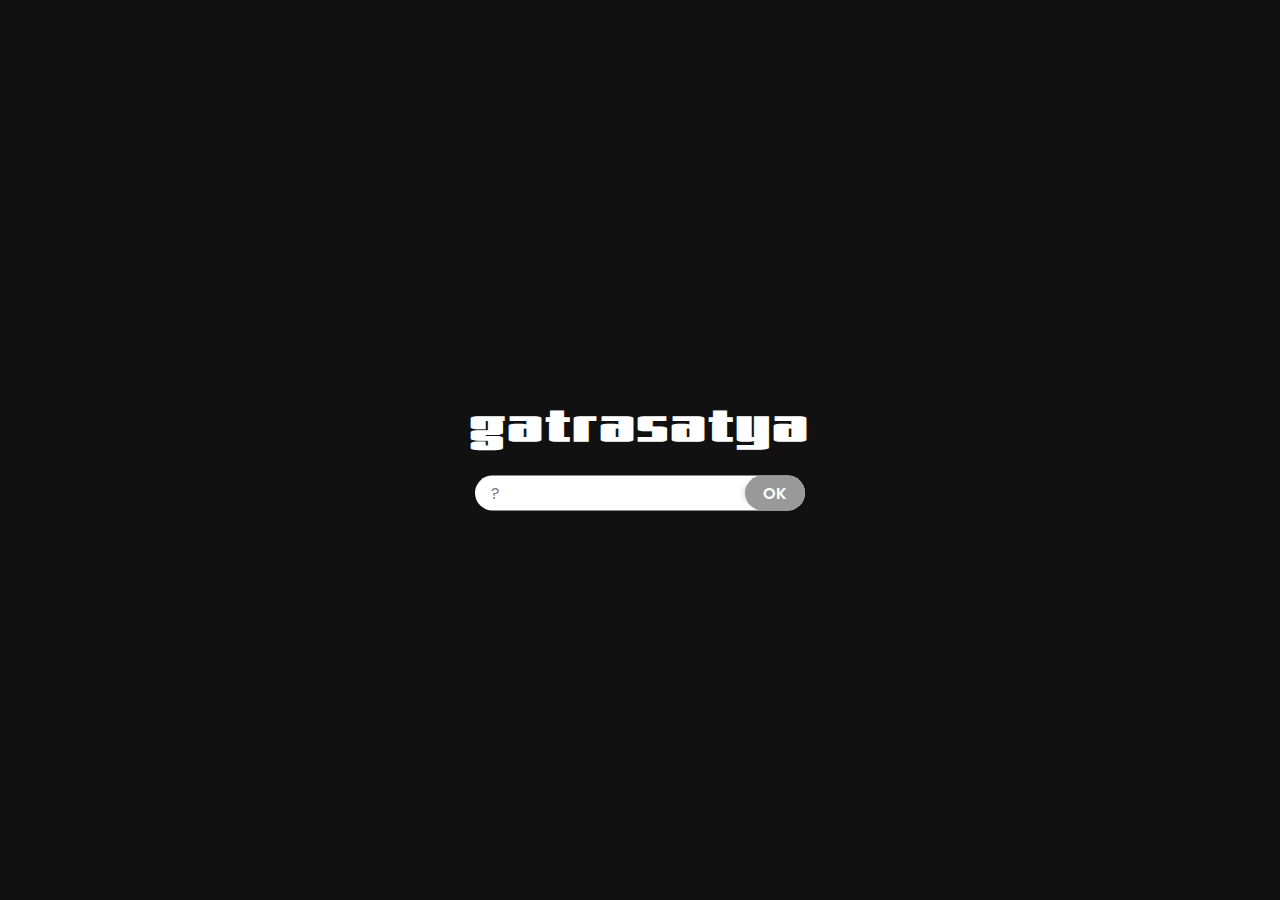
<file: index.html>
<!DOCTYPE html>
<html lang="en" translate="no">
<head>
    <meta charset="UTF-8" />
    <meta name="viewport" content="width=device-width, initial-scale=1.0" />
    <title>GatraSatya</title>
    <link rel="stylesheet" href="style.css" />
    <link rel="shortcut icon" href="favicon.ico" type="image/x-icon" />
</head>
<body class="index">
    <form class="form" onsubmit="return submitPassword()">
        <h1 class="logo">gatrasatya</h1>
        <div class="form-input">
            <input type="password" id="inputPassword" placeholder="?" maxlength="36" autocomplete="off" aria-autocomplete="none" autofocus disabled />
            <input type="submit" id="submitBtn" value="OK" disabled />
        </div> 
    </form>
    <noscript>
        <p>Please ensure JavaScript is enable!<br/>Page will automatically refresh every 5s.</p>
        <meta http-equiv="refresh" content="5" />
    </noscript>
</body>
<script type="text/javascript" src="script.js"></script>
</html>
</file>
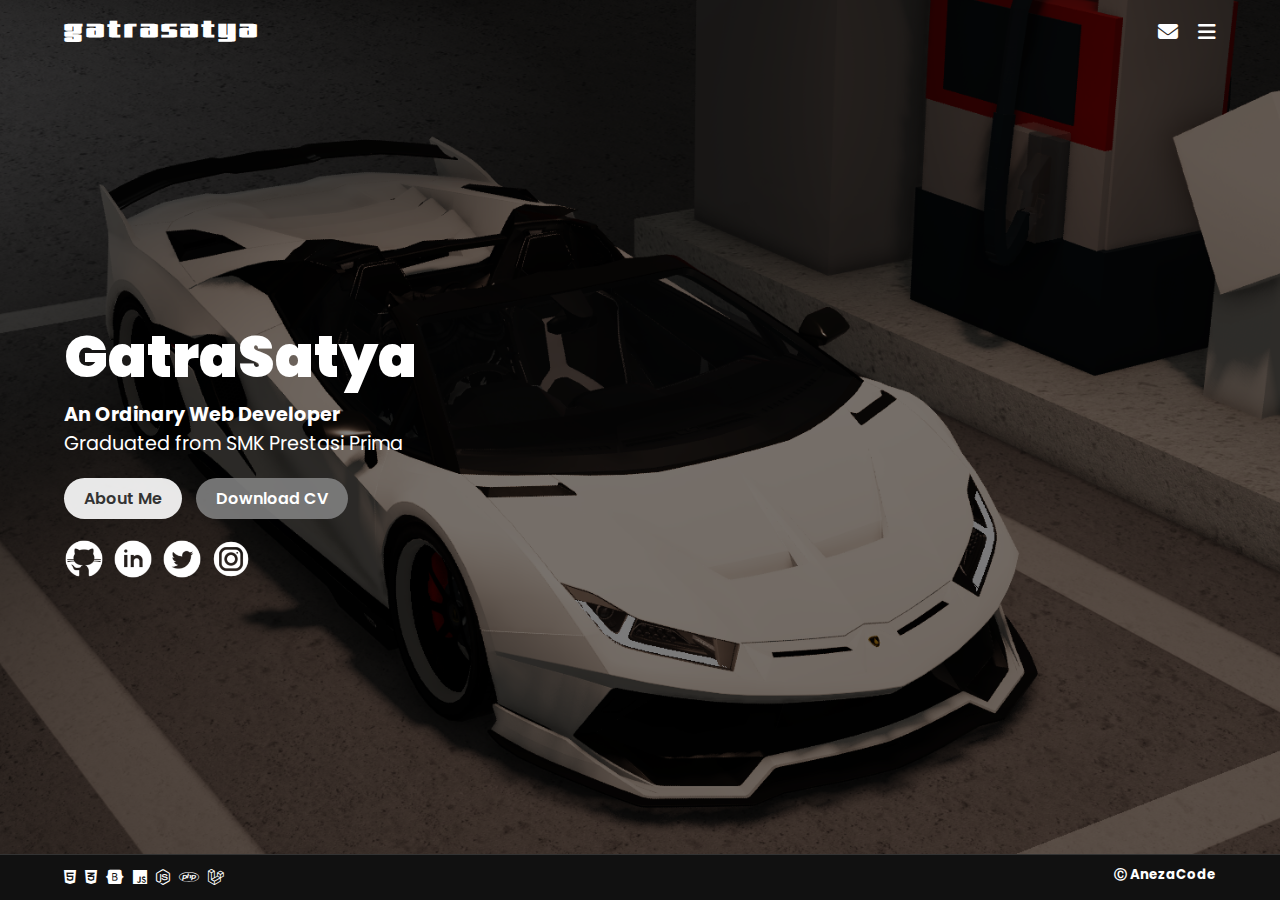
<file: main/index.html>
<!DOCTYPE html>
<html lang="en" translate="no">
<head>
    <meta charset="UTF-8" />
    <meta name="viewport" content="width=device-width, initial-scale=1.0" />
    <title>GatraSatya</title>
    <link rel="stylesheet" href="style.css" />
    <link rel="icon" href="../favicon.ico" type="image/x-icon" />
    <link href="https://cdnjs.cloudflare.com/ajax/libs/font-awesome/6.1.1/css/all.min.css" rel="stylesheet" />  
</head>
<body id="main" class="main">
    <div class="banner">
        <div class="overlay"></div>
        <header class="head">
            <a class="un" href="../main/">
                <h1 class="logo">gatrasatya</h1>
            </a>
            <ul class="nav-links">
                <li>
                    <a href="../main/contact/">
                        <i class="fas fa-envelope"></i>
                    </a>
                </li>
                <li>
                    <label for="menu-checkbox">
                        <i class="fas fa-bars"></i>
                    </label>
                </li>
            </ul>
        </header>
        <input type="checkbox" id="menu-checkbox" disabled/>
        <aside id="menu" class="menu">
            <p class="close-btn" onclick="closeBtn()">&times;</p>
            <nav>
                <ul>
                    <li><a href="../main/">Home</a></li>
                    <li><a href="../main/about/">About</a></li>
                    <li><a href="../main/project/">Project</a></li>
                    <li><a href="../main/contact/">Contact</a></li>
                </ul>
            </nav>
        </aside>
        <div class="content">
            <section>
                <h1 class="title">GatraSatya</h1>    
                <p class="subtitle">An Ordinary Web Developer</p>
                <p class="description">Graduated from <a target="_blank" class="smk-href" href="https://smk.prestasiprima.sch.id">SMK Prestasi Prima</a></p>
            </section>
            <section>
                <a href="about/">
                    <button class="pf-btn">About Me</button>
                </a>
                <a href="about/cv/">
                    <button class="cv-btn">Download CV</button>
                </a>
            </section>
            <section>
                <a href="https://www.github.com/anezacode" target="_blank">
                    <img class="linked" draggable="false" src="../assets/icons/github.png" alt="GitHub" title="GitHub">
                </a>
                <a href="https://www.linkedin.com/in/gatrasatya" target="_blank">
                    <img class="linked" draggable="false" src="../assets/icons/linkedin.png" alt="LinkedIn" title="LinkedIn">
                </a>
                <a href="https://twitter.com/4n3z4_" target="_blank">
                    <img class="linked" draggable="false" src="../assets/icons/twitter.png" alt="Twitter" title="Twitter">
                </a>
                <a href="https://www.instagram.com/4n3z4_" target="_blank">
                    <img class="linked" draggable="false" src="../assets/icons/insta.png" alt="Instagram" title="Instagram">
                </a>
            </section>
        </div>
        <footer class="foot">
            <div class="attribute">
                <div>
                    <p>
                        <i class="fa-brands fa-html5" title="HTML"></i>
                        <i class="fa-brands fa-css3-alt" title="CSS"></i>
                        <i class="fa-brands fa-bootstrap" title="Bootstrap"></i>
                        <i class="fa-brands fa-js" title="JavaScript"></i>
                        <i class="fa-brands fa-node-js" title="Node JS"></i>
                        <i class="fa-brands fa-php" title="PHP"></i>
                        <i class="fa-brands fa-laravel" title="Laravel"></i>
                    </p>
                    <h5>Ⓒ AnezaCode</h5>
                </div>
            </div>
        </footer>
    </div>
</body>
<script type="text/javascript" src="script.js"></script>
</html>
</file>
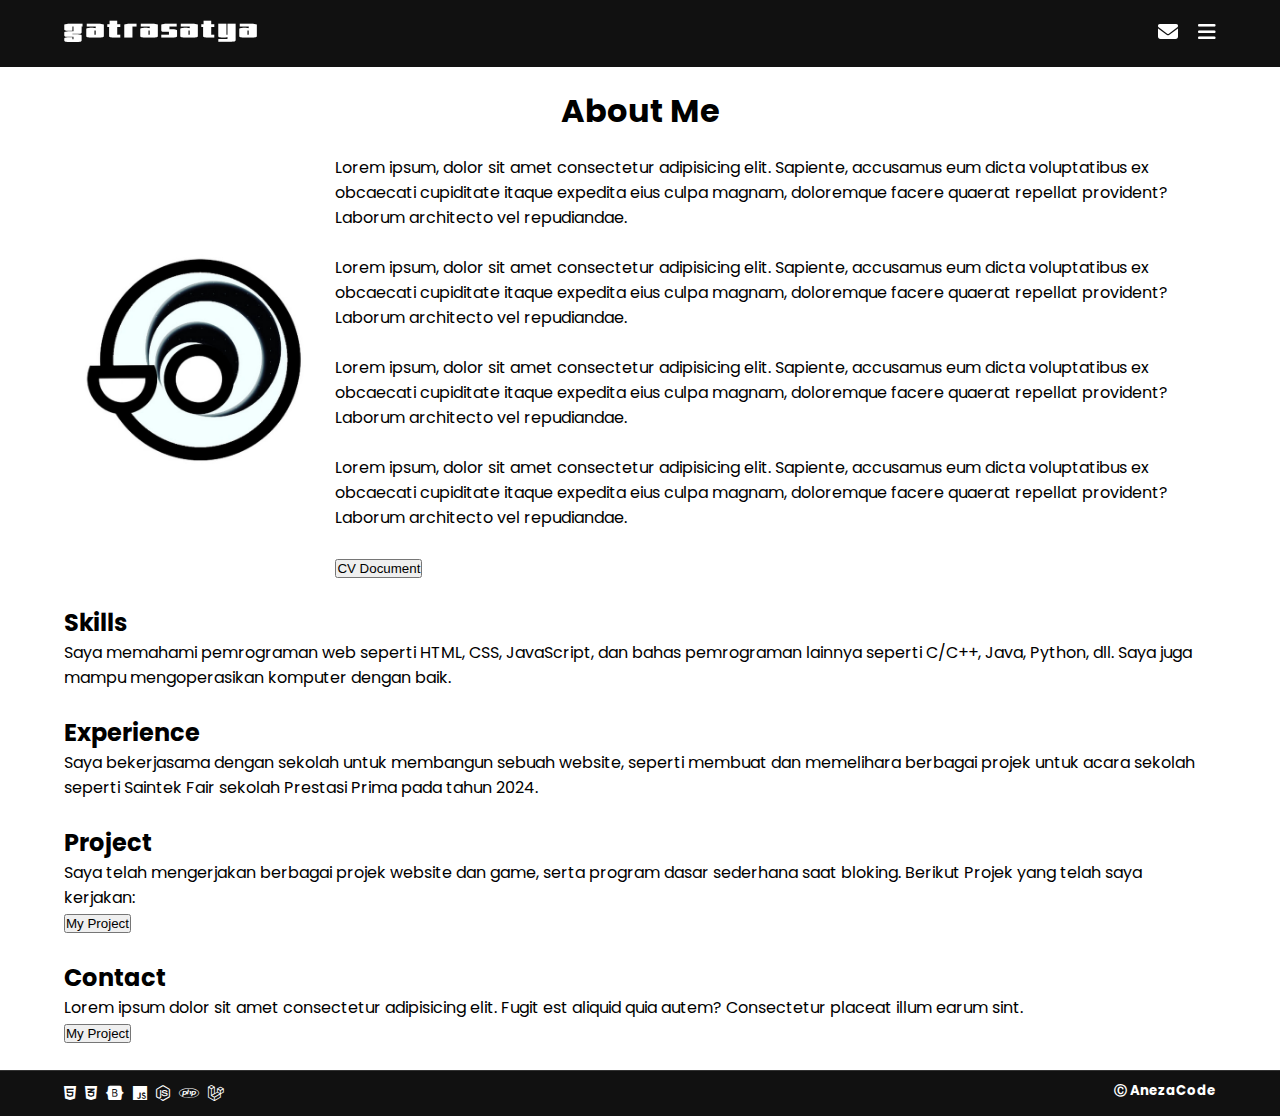
<file: main/about/index.html>
<!DOCTYPE html>
<html lang="en" translate="no">
<head>
    <meta charset="UTF-8" />
    <meta name="viewport" content="width=device-width, initial-scale=1.0" />
    <title>GatraSatya</title>
    <link rel="stylesheet" href="style.css" />
    <link rel="icon" href="../../favicon.ico" type="image/x-icon" />
    <link href="https://cdnjs.cloudflare.com/ajax/libs/font-awesome/6.1.1/css/all.min.css" rel="stylesheet" />  
</head>
<body class="about">
    <div class="banner">
        <header class="head">
            <a class="un" href="../">
                <h1 class="logo">gatrasatya</h1>
            </a>
            <ul class="nav-links">
                <li>
                    <a href="../../main/contact">
                        <i class="fas fa-envelope"></i>
                    </a>
                </li>
                <li>
                    <label for="menu-checkbox">
                        <i class="fas fa-bars"></i>
                    </label>
                </li>
            </ul>
        </header>
        <input type="checkbox" id="menu-checkbox" />
        <aside id="menu" class="menu">
            <p class="close-btn" onclick="closeBtn()">&times;</p>
            <nav>
                <ul>    
                    <li><a href="../../main/">Home</a></li>
                    <li><a href="../../main/about/">About</a></li>
                    <li><a href="../../main/project/">Project</a></li>
                    <li><a href="../../main/contact/">Contact</a></li>
                </ul>
            </nav>
        </aside>
    </div>
    <div class="content">
        <h1>About Me</h1>
        <div class="about">
            <div class="profile">
                <div class="profile-img">
                    <img src="../../assets/images/img-logo.webp">
                </div>
                <div class="profile-tx">
                    <p>Lorem ipsum, dolor sit amet consectetur adipisicing elit. Sapiente, accusamus eum dicta voluptatibus ex obcaecati cupiditate itaque expedita eius culpa magnam, doloremque facere quaerat repellat provident? Laborum architecto vel repudiandae.</p><br>
                    <p>Lorem ipsum, dolor sit amet consectetur adipisicing elit. Sapiente, accusamus eum dicta voluptatibus ex obcaecati cupiditate itaque expedita eius culpa magnam, doloremque facere quaerat repellat provident? Laborum architecto vel repudiandae.</p><br>
                    <p>Lorem ipsum, dolor sit amet consectetur adipisicing elit. Sapiente, accusamus eum dicta voluptatibus ex obcaecati cupiditate itaque expedita eius culpa magnam, doloremque facere quaerat repellat provident? Laborum architecto vel repudiandae.</p><br>
                    <p>Lorem ipsum, dolor sit amet consectetur adipisicing elit. Sapiente, accusamus eum dicta voluptatibus ex obcaecati cupiditate itaque expedita eius culpa magnam, doloremque facere quaerat repellat provident? Laborum architecto vel repudiandae.</p><br>
                    <a href="cv/">
                        <button>CV Document</button>
                    </a>
                </div>
            </div>
            <br>
            <div>
                <div>
                    <h2>Skills</h2>
                    <p>Saya memahami pemrograman web seperti HTML, CSS, JavaScript, dan bahas pemrograman lainnya seperti C/C++, Java, Python, dll. Saya juga mampu mengoperasikan komputer dengan baik.</p>
                </div><br>
                <div>
                    <h2>Experience</h2>
                    <p>Saya bekerjasama dengan sekolah untuk membangun sebuah website, seperti membuat dan memelihara berbagai projek untuk acara sekolah seperti Saintek Fair sekolah Prestasi Prima pada tahun 2024.</p>
                </div><br>
                <div>
                    <h2>Project</h2>
                    <p>Saya telah mengerjakan berbagai projek website dan game, serta program dasar sederhana saat bloking. Berikut Projek yang telah saya kerjakan:</p>
                    <a href="../project/">
                        <button>My Project</button>
                    </a>
                </div><br>
                <div>
                    <h2>Contact</h2>
                    <p>Lorem ipsum dolor sit amet consectetur adipisicing elit. Fugit est aliquid quia autem? Consectetur placeat illum earum sint.</p>
                    <a href="../contact/">
                        <button>My Project</button>
                    </a>
                </div><br>
            </div>
        </div>
    </div>
    <footer class="foot">
        <div>
            <p>
                <i class="fa-brands fa-html5" title="HTML"></i>
                <i class="fa-brands fa-css3-alt" title="CSS"></i>
                <i class="fa-brands fa-bootstrap" title="Bootstrap"></i>
                <i class="fa-brands fa-js" title="JavaScript"></i>
                <i class="fa-brands fa-node-js" title="Node JS"></i>
                <i class="fa-brands fa-php" title="PHP"></i>
                <i class="fa-brands fa-laravel" title="Laravel"></i>
            </p>
            <h5>Ⓒ AnezaCode</h5>
        </div>
    </footer>
</body>
<script type="text/javascript" src="script.js"></script>
</html>
</file>
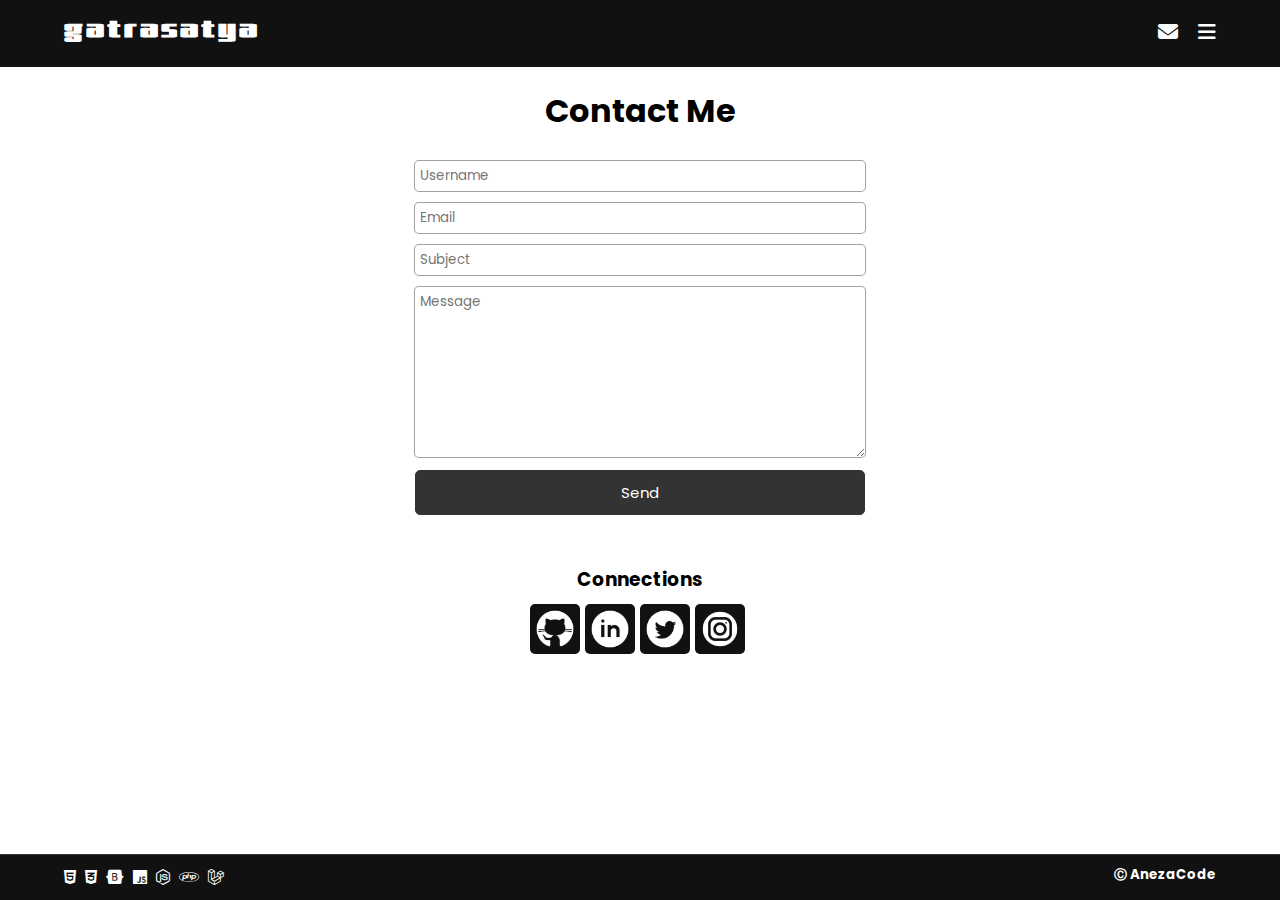
<file: main/contact/index.html>
<!DOCTYPE html>
<html lang="en" translate="no">
<head>
    <meta charset="UTF-8">
    <meta name="viewport" content="width=device-width, initial-scale=1.0">
    <title>GatraSatya</title>
    <link rel="stylesheet" href="style.css">
    <link rel="icon" href="../../favicon.ico" type="image/x-icon" />
    <link href="https://cdnjs.cloudflare.com/ajax/libs/font-awesome/6.1.1/css/all.min.css" rel="stylesheet" />  
</head>
<body class="contact">
    <div class="banner">
        <header class="head">
            <a class="un" href="../">
                <h1 class="logo">gatrasatya</h1>
            </a>
            <ul class="nav-links">
                <li>
                    <a href="../../main/contact/">
                        <i class="fas fa-envelope"></i>
                    </a>
                </li>
                <li>
                    <label for="menu-checkbox">
                        <i class="fas fa-bars"></i>
                    </label>
                </li>
            </ul>
        </header>
        <input type="checkbox" id="menu-checkbox" />
        <aside id="menu" class="menu">
            <p class="close-btn" onclick="closeBtn()">&times;</p>
            <nav>
                <ul>    
                    <li><a href="../../main/">Home</a></li>
                    <li><a href="../../main/about/">About</a></li>
                    <li><a href="../../main/project/">Project</a></li>
                    <li><a href="../../main/contact/">Contact</a></li>
                </ul>
            </nav>
        </aside>
    </div>
    <div class="content">
        <h1>Contact Me</h1>
        <div class="contact">
            <form id="form">
                <div class="input-box">
                    <div class="field">
                        <input type="text" maxlength="32" placeholder="Username" class="item" id="name" autocomplete="off" required /><br />
                        <input type="email" maxlength="64" placeholder="Email" class="item" id="email" autocomplete="off" required /><br />
                        <input type="text" maxlength="64" placeholder="Subject" class="item" id="subject" autocomplete="off" required /><br />
                    </div>
                    <div class="field">
                        <textarea maxlength="1000" placeholder="Message" class="mess" id="message" rows="10"></textarea><br />
                        <span id="warns"></span>
                    </div>
                    <button onclick="sendEmail()" class="submission" type="submit" disabled>Send</button>
                </div>
            </form>
            <div class="catch" id="catch">
                <h3>Thank You!</h3>
                <p>Email will be sent immediately.</p>
            </div>
        </div>
        <br><br>
        <h3 align="center">Connections</h3>
        <section class="connect-with-me">
            <a href="https://www.github.com/anezacode" target="_blank">
                <img class="linked" draggable="false" src="../../assets/icons/github.png" alt="GitHub" title="GitHub">
            </a>
            <a href="https://www.linkedin.com/in/gatrasatya" target="_blank">
                <img class="linked" draggable="false" src="../../assets/icons/linkedin.png" alt="LinkedIn" title="LinkedIn">
            </a>
            <a href="https://twitter.com/4n3z4_" target="_blank">
                <img class="linked" draggable="false" src="../../assets/icons/twitter.png" alt="Twitter" title="Twitter">
            </a>
            <a href="https://www.instagram.com/4n3z4_" target="_blank">
                <img class="linked" draggable="false" src="../../assets/icons/insta.png" alt="Instagram" title="Instagram">
            </a>
        </section>
    </div>
    <footer class="foot">
        <div>
            <p>
                <i class="fa-brands fa-html5" title="HTML"></i>
                <i class="fa-brands fa-css3-alt" title="CSS"></i>
                <i class="fa-brands fa-bootstrap" title="Bootstrap"></i>
                <i class="fa-brands fa-js" title="JavaScript"></i>
                <i class="fa-brands fa-node-js" title="Node JS"></i>
                <i class="fa-brands fa-php" title="PHP"></i>
                <i class="fa-brands fa-laravel" title="Laravel"></i>
            </p>
            <h5>Ⓒ AnezaCode</h5>
        </div>
    </footer>
</body>
<script type="text/javascript" src="https://smtpjs.com/v3/smtp.js"></script>
<script src="script.js"></script>
</html>
</file>
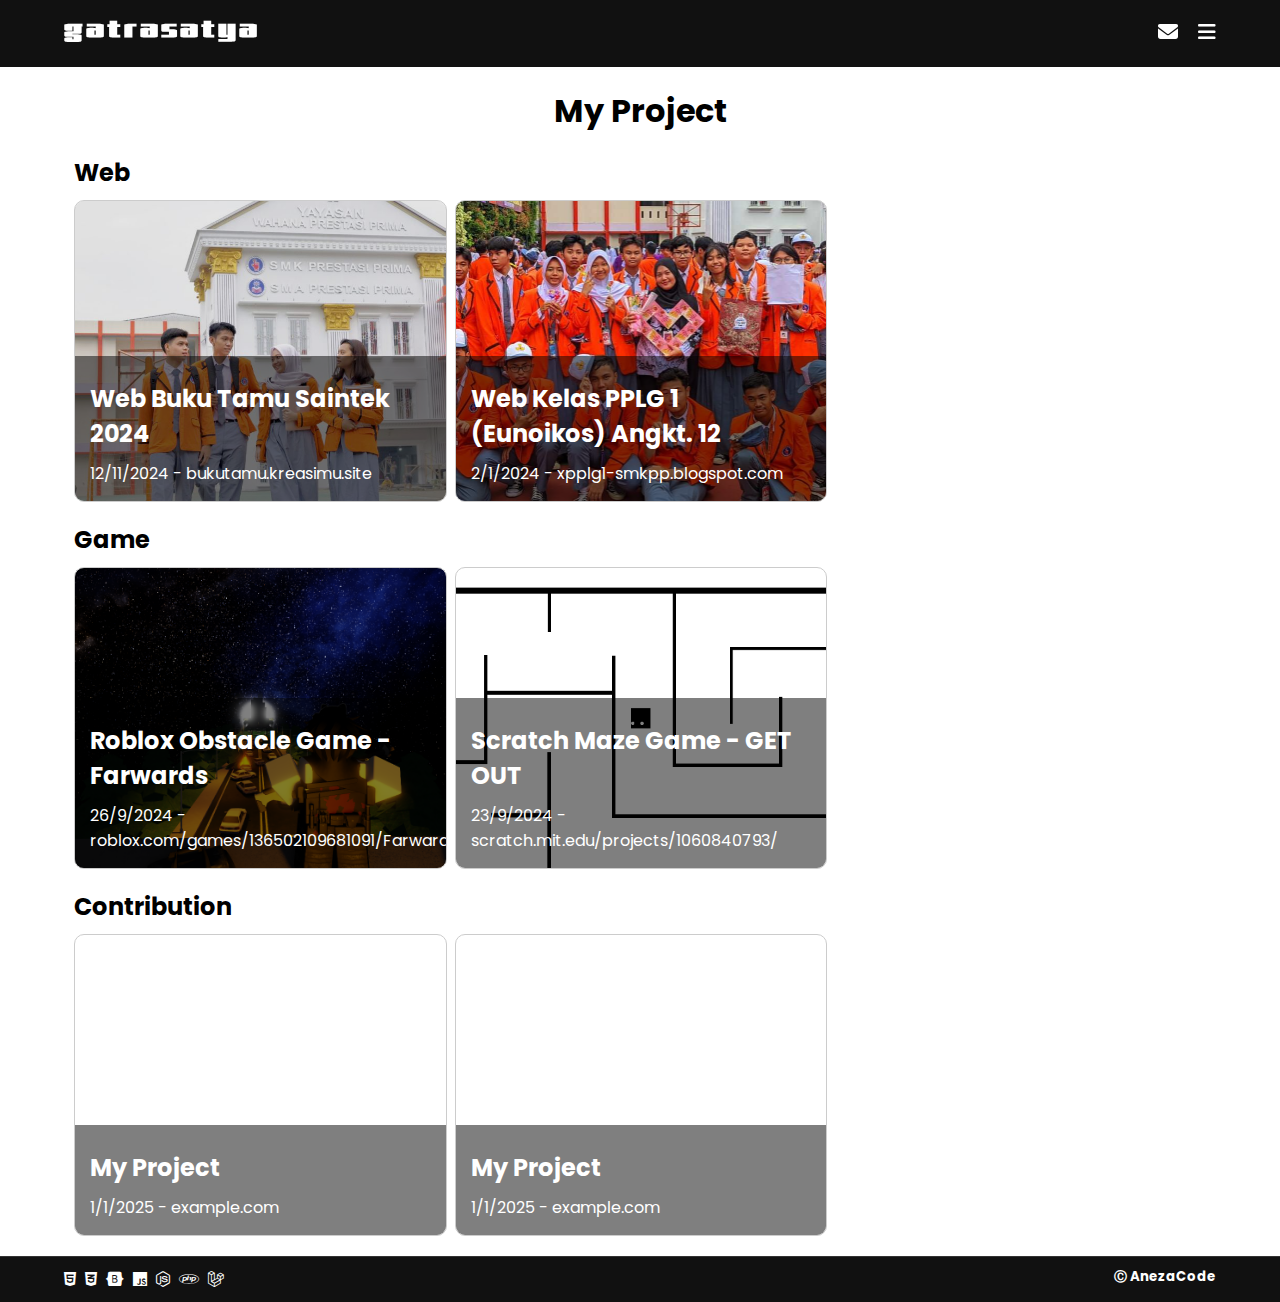
<file: main/project/index.html>
<!DOCTYPE html>
<html lang="en" translate="no">
<head>
    <meta charset="UTF-8" />
    <meta name="viewport" content="width=device-width, initial-scale=1.0" />
    <title>GatraSatya</title>
    <link rel="stylesheet" href="style.css" />
    <link rel="icon" href="../../favicon.ico" type="image/x-icon" />
    <link href="https://cdnjs.cloudflare.com/ajax/libs/font-awesome/6.1.1/css/all.min.css" rel="stylesheet" />  
</head>
<body class="project">
    <div class="banner">
        <header class="head">
            <a class="un" href="../">
                <h1 class="logo">gatrasatya</h1>
            </a>
            <ul class="nav-links">
                <li>
                    <a href="../../main/contact/">
                        <i class="fas fa-envelope"></i>
                    </a>
                </li>
                <li>
                    <label for="menu-checkbox">
                        <i class="fas fa-bars"></i>
                    </label>
                </li>
            </ul>
        </header>
        <input type="checkbox" id="menu-checkbox" />
        <aside id="menu" class="menu">
            <p class="close-btn" onclick="closeBtn()">&times;</p>
            <nav>
                <ul>    
                    <li><a href="../../main/">Home</a></li>
                    <li><a href="../../main/about/">About</a></li>
                    <li><a href="../../main/project/">Project</a></li>
                    <li><a href="../../main/contact/">Contact</a></li>
                </ul>
            </nav>
        </aside>
    </div>
    <div class="content">
        <h1>My Project</h1>
        <div class="project">
            <!-- <a href="https://xpplg1-smkpp.blogspot.com" target="_blank">
                <div class="project-main-box">
                    <div class="project-text">
                        <h2>Web Kelas PPLG 1 (Eunoikos) Angkt. 12</h2>
                        <span>xpplg1-smkpp.blogspot.com</span>
                        <p class="desc">Projek Web Kelas untuk Menampilkan Informasi Anggota, Galeri Foto, Blog, dan Project PPLG 1 saat Kelas 10.</p>
                    </div>
                </div>
            </a>      -->
            <h2>Web</h2>
            <div class="project-web">
                <a href="https://bukutamu.kreasimu.site" target="_blank">
                    <div class="project-box buku-tamu">
                        <div class="project-text" title="bukutamu.kreasimu.site">
                            <h2>Web Buku Tamu Saintek 2024</h2>
                            <span>12/11/2024 - bukutamu.kreasimu.site</span>
                            <p class="desc">Buku Tamu Saintek Fair 2024 Sekolah Prestasi Prima.</p>
                        </div>  
                    </div>
                </a>
                <a href="https://xpplg1-smkpp.blogspot.com" target="_blank">
                    <div class="project-box kelas">
                        <div class="project-text" title="xpplg1-smkpp.blogspot.com">
                            <h2>Web Kelas PPLG 1 (Eunoikos) Angkt. 12</h2>
                            <span>2/1/2024 - xpplg1-smkpp.blogspot.com</span>
                            <p class="desc">Web Informasi Anggota Kelas PPLG 1 Kelas 10.</p>
                        </div>  
                    </div>
                </a>
            </div>
            <h2>Game</h2>
            <div class="project-game">
                <a href="https://www.roblox.com/games/136502109681091/Farwards">
                    <div class="project-box farwards" title="Click Me">
                        <div class="project-text">
                            <h2>Roblox Obstacle Game - Farwards</h2>
                            <span>26/9/2024 - roblox.com/games/136502109681091/Farwards</span>
                            <p class="desc">Game Roblox bertemakan Obstacle/Parkour. <br> Player harus Mencapai Finish Secepat Mungkin.</p>
                        </div>
                    </div>
                </a>
                <a href="https://scratch.mit.edu/projects/1060840793" target="_blank">
                    <div class="project-box get-out" title="Click Me">
                        <div class="project-text">
                            <h2>Scratch Maze Game - GET OUT</h2>
                            <span>23/9/2024 - scratch.mit.edu/projects/1060840793/</span>
                            <p class="desc">Game 2D Scratch bertemakan Maze Game. <br> Player harus Keluar dari Labirin tanpa Menyentuh Border.</p>
                        </div>
                    </div>
                </a>
            </div>
            <h2>Contribution</h2>
            <div class="project-contri">
                <a href="#">
                    <div class="project-box" title="Click Me">
                        <div class="project-text">
                            <h2>My Project</h2>
                            <span>1/1/2025 - example.com</span>
                            <p class="desc">Lorem ipsum dolor sit amet consectetur, adipisicing elit.</p>
                        </div>
                    </div>
                </a>
                <a href="#">
                    <div class="project-box" title="Click Me">
                        <div class="project-text">
                            <h2>My Project</h2>
                            <span>1/1/2025 - example.com</span>
                            <p class="desc">Lorem ipsum dolor sit amet consectetur, adipisicing elit.</p>
                        </div>
                    </div>
                </a>
            </div>
        </div>
    </div>
    <footer class="foot">
        <div>
            <p>
                <i class="fa-brands fa-html5" title="HTML"></i>
                <i class="fa-brands fa-css3-alt" title="CSS"></i>
                <i class="fa-brands fa-bootstrap" title="Bootstrap"></i>
                <i class="fa-brands fa-js" title="JavaScript"></i>
                <i class="fa-brands fa-node-js" title="Node JS"></i>
                <i class="fa-brands fa-php" title="PHP"></i>
                <i class="fa-brands fa-laravel" title="Laravel"></i>
            </p>
            <h5>Ⓒ AnezaCode</h5>
        </div>
    </footer>
</body>
<script type="text/javascript" src="script.js"></script>
</html>
</file>
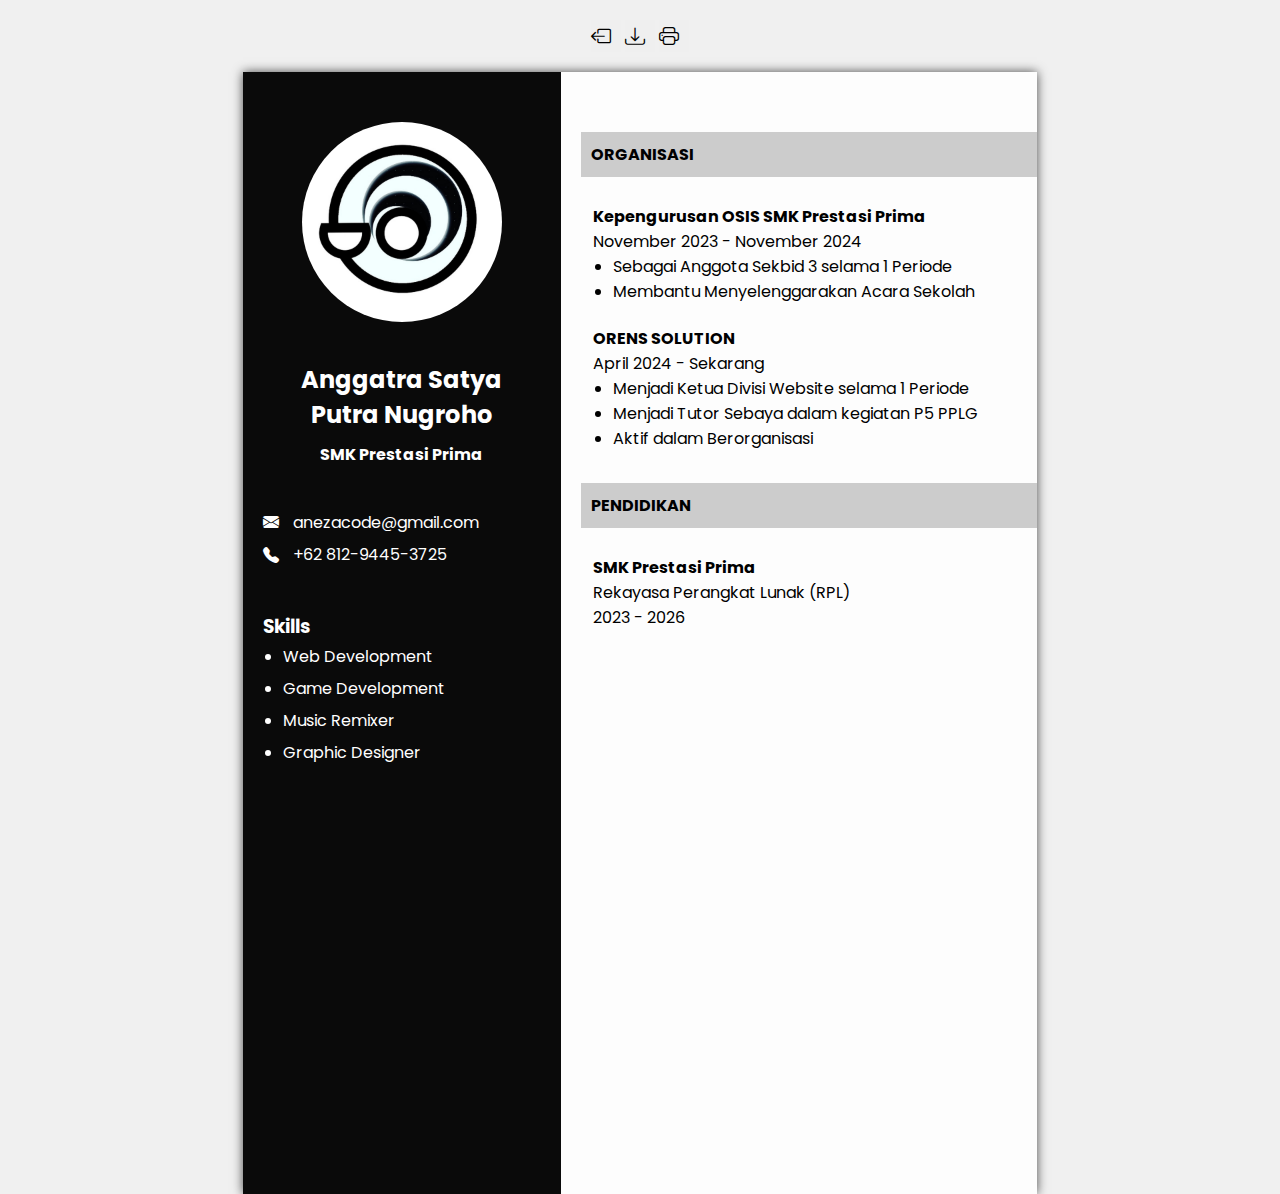
<file: main/about/cv/index.html>
<!DOCTYPE html>
<html lang="en">
<head>
    <meta charset="UTF-8">
    <meta http-equiv="X-UA-Compatible" content="IE=edge">
    <meta name="viewport" content="width=device-width, initial-scale=1.0">
    <title>GatraSatya</title>
    <link rel="icon" href="../../../favicon.ico" type="image/x-icon" />
    <link href="https://fonts.googleapis.com/css2?family=Poppins:wght@100;200;300;400;500;600;700;800;900&display=swap" rel="stylesheet">
    <link rel="stylesheet" href="https://cdn.jsdelivr.net/npm/bootstrap-icons@1.11.3/font/bootstrap-icons.min.css">
    <link rel="stylesheet" href="style.css">
</head>
<body>
    <div class="btn">
        <a href="../">
            <button class="btn-back">
                <i class="bi bi-box-arrow-left"></i>
            </button>
        </a>
        <a href="" download>
            <button class="btn-back">
                <i class="bi bi-download"></i>
            </button>
        </a>
        <a href="" download>
            <button class="btn-back">
                <i class="bi bi-printer"></i>
            </button>
        </a>
    </div>
    <div class="container-port">
        <div class="port-one">
            <div class="profile">
                <img src="../../../assets/images/img-logo.webp" alt="Profile Logo">
            </div>
            <div class="username">
                <h2>Anggatra Satya <br> Putra Nugroho</h2>
                <p>SMK Prestasi Prima</p>
            </div>
            <div class="contact">
                <div>
                    <i class="bi bi-envelope-fill"></i>
                    <a href="../../contact/">anezacode@gmail.com</a>
                </div>
                <div>
                    <i class="bi bi-telephone-fill"></i>
                    <a href="tel:+6281294453725">+62 812-9445-3725</a>
                </div>
            </div>
            <div class="skill">
                <h3>Skills</h3>
                <ul>
                    <li>Web Development</li>
                    <li>Game Development</li>
                    <li>Music Remixer</li>
                    <li>Graphic Designer</li>
                </ul>
            </div>
        </div>
        <div class="port-two">
            <div class="section">
                <h4>ORGANISASI</h4>
                <table>
                    <tr>
                        <td>
                            <p><strong>Kepengurusan OSIS SMK Prestasi Prima</strong></p>
                            <p>November 2023 - November 2024</p>
                            <ul>
                                <li>Sebagai Anggota Sekbid 3 selama 1 Periode</li>
                                <li>Membantu Menyelenggarakan Acara Sekolah</li>
                            </ul>
                        </td>
                    </tr>
                    <tr>
                        <td>
                            <p><strong>ORENS SOLUTION</strong></p>
                            <p>April 2024 - Sekarang</p>
                            <ul>
                                <li>Menjadi Ketua Divisi Website selama 1 Periode</li>
                                <li>Menjadi Tutor Sebaya dalam kegiatan P5 PPLG</li>
                                <li>Aktif dalam Berorganisasi</li>
                            </ul>
                        </td>
                    </tr>
                </table>
            </div>
            <div class="section">
                <h4>PENDIDIKAN</h4>
                <table>
                    <tr>
                        <td>
                            <p><strong>SMK Prestasi Prima</strong></p>
                            <p>Rekayasa Perangkat Lunak (RPL)<br>2023 - 2026</p>
                        </td>
                    </tr>
                </table>
            </div>
        </div>
    </div>
</body>
</html>
</file>
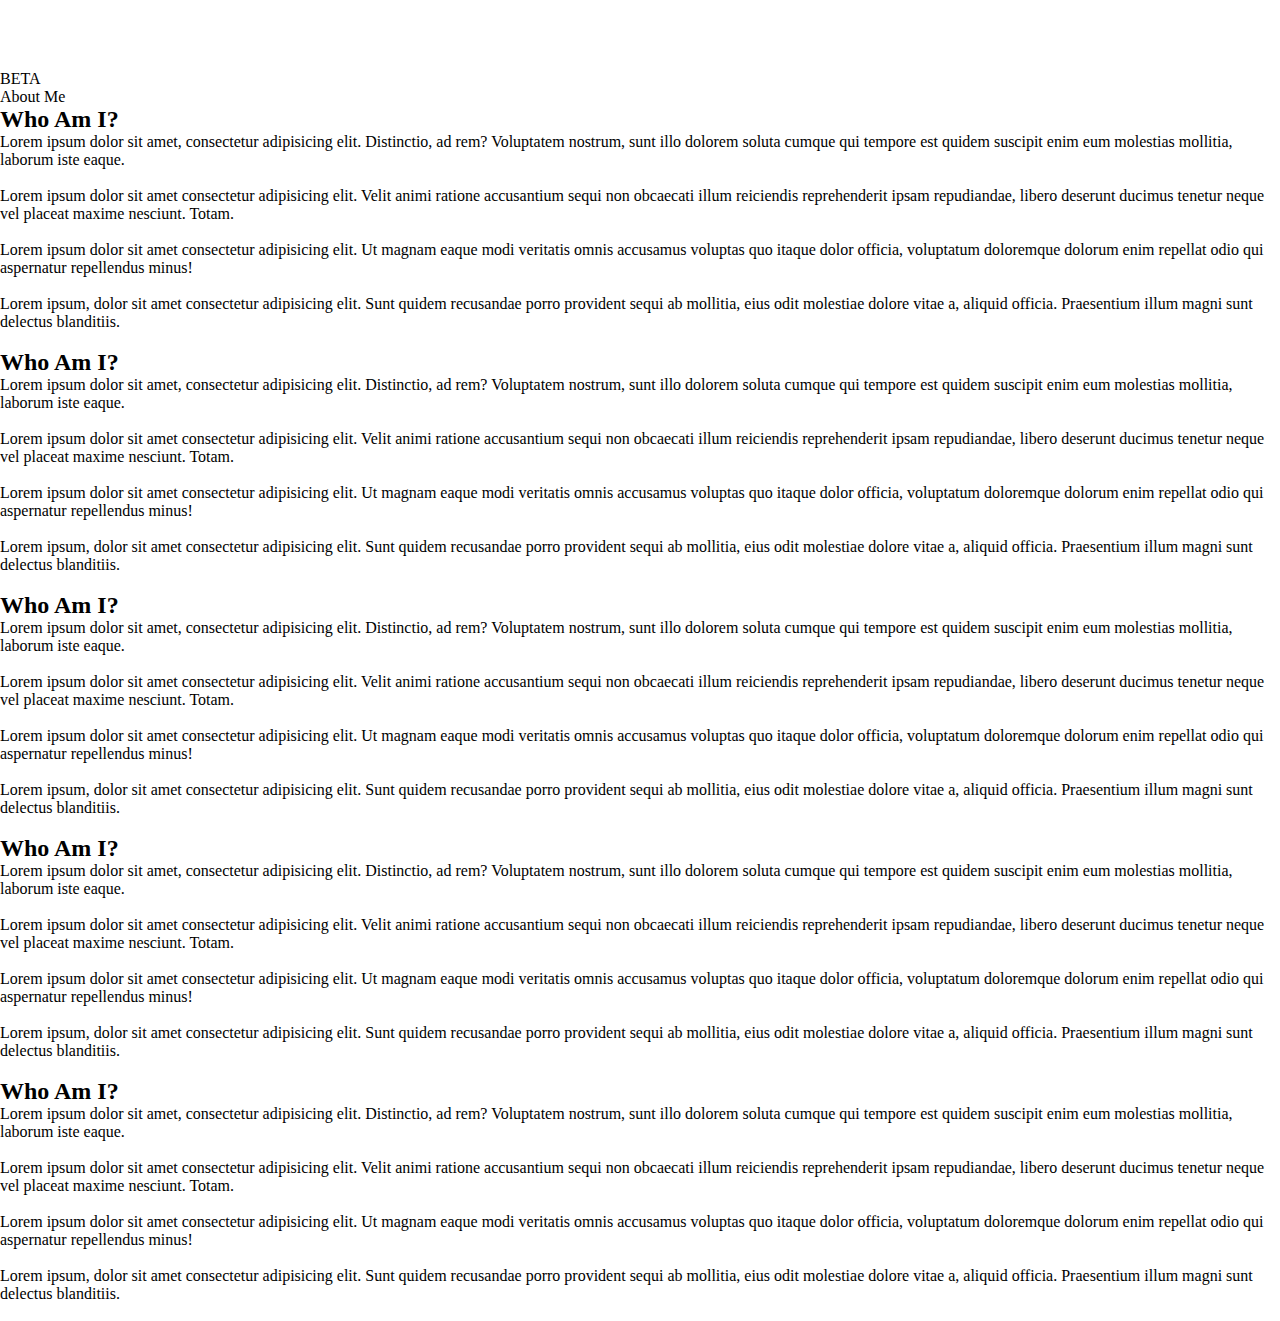
<file: about-me.html>
<!DOCTYPE html>
<html lang="en">
<head>
    <meta charset="UTF-8" />
    <meta name="viewport" content="width=device-width, initial-scale=1.0" />
    <title>GatraSatya</title>
    <link rel="stylesheet" href="style.css" />
    <link rel="icon" href="favicon.ico" type="image/x-icon" />
</head>
<body class="about">
    <nav class="navbar">
        <a class="un" href="main.html">
            <h1 class="logo">gatrasatya</h1>
        </a>
        <span class="version">BETA</span>
    </nav>
    <div class="banner">
        <div class="overlay"></div>
        <div class="content">
            <p class="text-header">About Me</p>
        </div>
    </div>
    <div class="biodata">
        <h2>Who Am I?</h2>
        <p>Lorem ipsum dolor sit amet, consectetur adipisicing elit. Distinctio, ad rem? Voluptatem nostrum, sunt illo dolorem soluta cumque qui tempore est quidem suscipit enim eum molestias mollitia, laborum iste eaque.</p><br>
        <p>Lorem ipsum dolor sit amet consectetur adipisicing elit. Velit animi ratione accusantium sequi non obcaecati illum reiciendis reprehenderit ipsam repudiandae, libero deserunt ducimus tenetur neque vel placeat maxime nesciunt. Totam.</p><br>
        <p>Lorem ipsum dolor sit amet consectetur adipisicing elit. Ut magnam eaque modi veritatis omnis accusamus voluptas quo itaque dolor officia, voluptatum doloremque dolorum enim repellat odio qui aspernatur repellendus minus!</p><br>
        <p>Lorem ipsum, dolor sit amet consectetur adipisicing elit. Sunt quidem recusandae porro provident sequi ab mollitia, eius odit molestiae dolore vitae a, aliquid officia. Praesentium illum magni sunt delectus blanditiis.</p><br>

        <h2>Who Am I?</h2>
        <p>Lorem ipsum dolor sit amet, consectetur adipisicing elit. Distinctio, ad rem? Voluptatem nostrum, sunt illo dolorem soluta cumque qui tempore est quidem suscipit enim eum molestias mollitia, laborum iste eaque.</p><br>
        <p>Lorem ipsum dolor sit amet consectetur adipisicing elit. Velit animi ratione accusantium sequi non obcaecati illum reiciendis reprehenderit ipsam repudiandae, libero deserunt ducimus tenetur neque vel placeat maxime nesciunt. Totam.</p><br>
        <p>Lorem ipsum dolor sit amet consectetur adipisicing elit. Ut magnam eaque modi veritatis omnis accusamus voluptas quo itaque dolor officia, voluptatum doloremque dolorum enim repellat odio qui aspernatur repellendus minus!</p><br>
        <p>Lorem ipsum, dolor sit amet consectetur adipisicing elit. Sunt quidem recusandae porro provident sequi ab mollitia, eius odit molestiae dolore vitae a, aliquid officia. Praesentium illum magni sunt delectus blanditiis.</p><br>

        <h2>Who Am I?</h2>
        <p>Lorem ipsum dolor sit amet, consectetur adipisicing elit. Distinctio, ad rem? Voluptatem nostrum, sunt illo dolorem soluta cumque qui tempore est quidem suscipit enim eum molestias mollitia, laborum iste eaque.</p><br>
        <p>Lorem ipsum dolor sit amet consectetur adipisicing elit. Velit animi ratione accusantium sequi non obcaecati illum reiciendis reprehenderit ipsam repudiandae, libero deserunt ducimus tenetur neque vel placeat maxime nesciunt. Totam.</p><br>
        <p>Lorem ipsum dolor sit amet consectetur adipisicing elit. Ut magnam eaque modi veritatis omnis accusamus voluptas quo itaque dolor officia, voluptatum doloremque dolorum enim repellat odio qui aspernatur repellendus minus!</p><br>
        <p>Lorem ipsum, dolor sit amet consectetur adipisicing elit. Sunt quidem recusandae porro provident sequi ab mollitia, eius odit molestiae dolore vitae a, aliquid officia. Praesentium illum magni sunt delectus blanditiis.</p><br>

        <h2>Who Am I?</h2>
        <p>Lorem ipsum dolor sit amet, consectetur adipisicing elit. Distinctio, ad rem? Voluptatem nostrum, sunt illo dolorem soluta cumque qui tempore est quidem suscipit enim eum molestias mollitia, laborum iste eaque.</p><br>
        <p>Lorem ipsum dolor sit amet consectetur adipisicing elit. Velit animi ratione accusantium sequi non obcaecati illum reiciendis reprehenderit ipsam repudiandae, libero deserunt ducimus tenetur neque vel placeat maxime nesciunt. Totam.</p><br>
        <p>Lorem ipsum dolor sit amet consectetur adipisicing elit. Ut magnam eaque modi veritatis omnis accusamus voluptas quo itaque dolor officia, voluptatum doloremque dolorum enim repellat odio qui aspernatur repellendus minus!</p><br>
        <p>Lorem ipsum, dolor sit amet consectetur adipisicing elit. Sunt quidem recusandae porro provident sequi ab mollitia, eius odit molestiae dolore vitae a, aliquid officia. Praesentium illum magni sunt delectus blanditiis.</p><br>

        <h2>Who Am I?</h2>
        <p>Lorem ipsum dolor sit amet, consectetur adipisicing elit. Distinctio, ad rem? Voluptatem nostrum, sunt illo dolorem soluta cumque qui tempore est quidem suscipit enim eum molestias mollitia, laborum iste eaque.</p><br>
        <p>Lorem ipsum dolor sit amet consectetur adipisicing elit. Velit animi ratione accusantium sequi non obcaecati illum reiciendis reprehenderit ipsam repudiandae, libero deserunt ducimus tenetur neque vel placeat maxime nesciunt. Totam.</p><br>
        <p>Lorem ipsum dolor sit amet consectetur adipisicing elit. Ut magnam eaque modi veritatis omnis accusamus voluptas quo itaque dolor officia, voluptatum doloremque dolorum enim repellat odio qui aspernatur repellendus minus!</p><br>
        <p>Lorem ipsum, dolor sit amet consectetur adipisicing elit. Sunt quidem recusandae porro provident sequi ab mollitia, eius odit molestiae dolore vitae a, aliquid officia. Praesentium illum magni sunt delectus blanditiis.</p><br>
    </div>
</body>
</html>
</file>
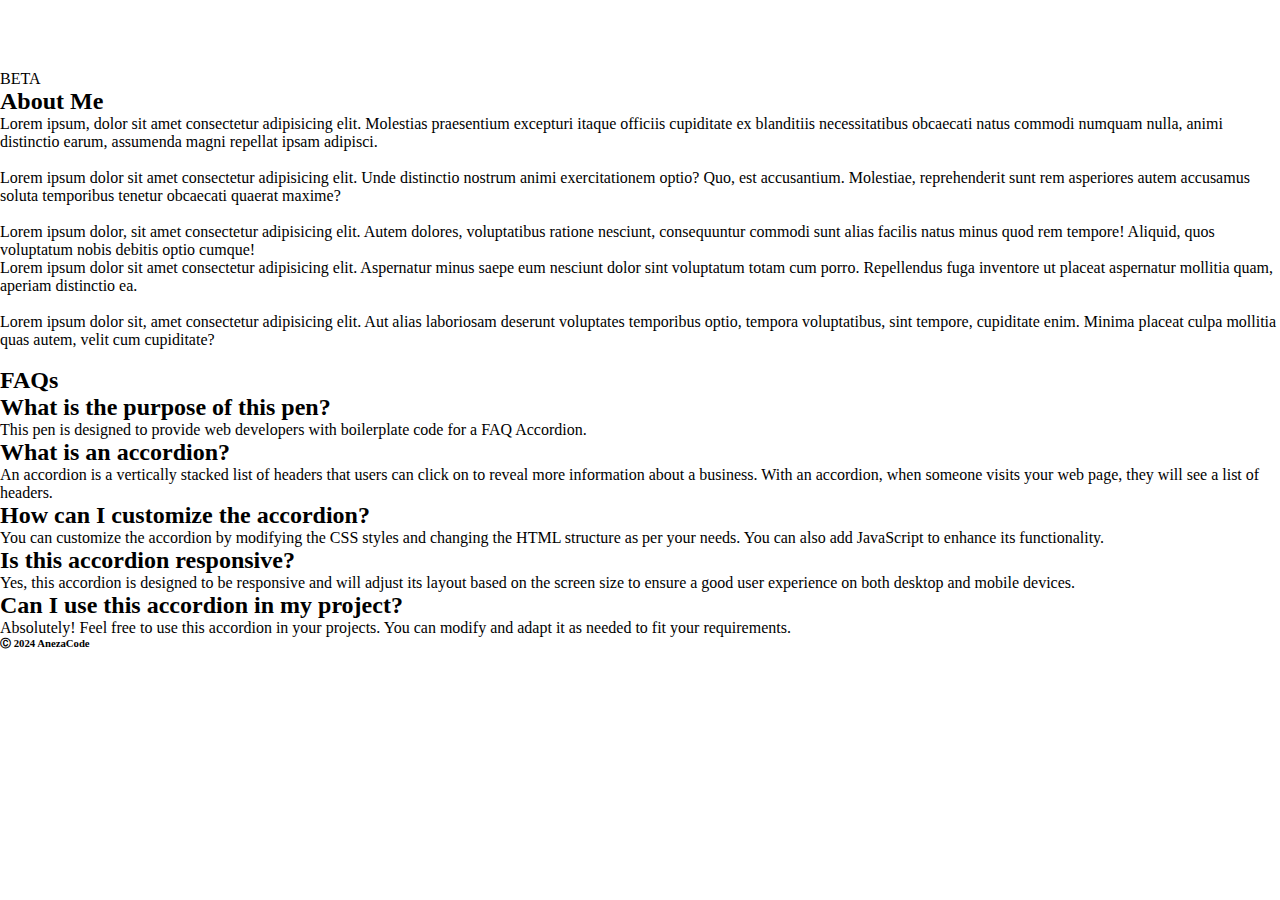
<file: about.html>
<!DOCTYPE html>
<html lang="en">
<head>
    <meta charset="UTF-8" />
    <meta name="sviewport" content="width=device-width, initial-scale=1.0" />
    <title>GatraSatya</title>
    <link rel="stylesheet" href="style.css" />
    <link rel="icon" href="favicon.ico" type="image/x-icon" />
</head>
<body class="about">
    <nav class="navbar">
        <a class="un" href="main.html">
            <h1 class="logo">gatrasatya</h1>
        </a>
        <span class="version">BETA</span>
    </nav>
    <div class="content">
        <div class="intro">
            <h2>About Me</h2>
            <p>Lorem ipsum, dolor sit amet consectetur adipisicing elit. Molestias praesentium excepturi itaque officiis cupiditate ex blanditiis necessitatibus obcaecati natus commodi numquam nulla, animi distinctio earum, assumenda magni repellat ipsam adipisci.</p><br>
            <p>Lorem ipsum dolor sit amet consectetur adipisicing elit. Unde distinctio nostrum animi exercitationem optio? Quo, est accusantium. Molestiae, reprehenderit sunt rem asperiores autem accusamus soluta temporibus tenetur obcaecati quaerat maxime?</p><br>
            <p>Lorem ipsum dolor, sit amet consectetur adipisicing elit. Autem dolores, voluptatibus ratione nesciunt, consequuntur commodi sunt alias facilis natus minus quod rem tempore! Aliquid, quos voluptatum nobis debitis optio cumque!</p>
            <p>Lorem ipsum dolor sit amet consectetur adipisicing elit. Aspernatur minus saepe eum nesciunt dolor sint voluptatum totam cum porro. Repellendus fuga inventore ut placeat aspernatur mollitia quam, aperiam distinctio ea.</p><br>
            <p>Lorem ipsum dolor sit, amet consectetur adipisicing elit. Aut alias laboriosam deserunt voluptates temporibus optio, tempora voluptatibus, sint tempore, cupiditate enim. Minima placeat culpa mollitia quas autem, velit cum cupiditate?</p><br>
        </div>
            <div class="container">
                <div class="accordion__wrapper">
                    <h2>FAQs</h2>
                    <!-- Accordion 1  -->
                    <div class="accordion">
                        <div class="accordion__header">
                            <h2 class="accordion__question">What is the purpose of this pen?</h2>
                            <span class="accordion__icon">
                                <i id="accordion-icon" class="ri-add-line"></i>
                            </span>
                        </div>
                        <div class="accordion__content">
                            <p class="accordion__answer">This pen is designed to provide web developers with boilerplate code for a FAQ Accordion.</p>
                        </div>
                    </div>
            
                    <!-- Accordion 2  -->
                    <div class="accordion">
                        <div class="accordion__header">
                            <h2 class="accordion__question">What is an accordion?</h2>
                            <span class="accordion__icon">
                                <i id="accordion-icon" class="ri-add-line"></i>
                            </span>
                        </div>
                        <div class="accordion__content">
                            <p class="accordion__answer">An accordion is a vertically stacked list of headers that users can click on to reveal more information about a business. With an accordion, when someone visits your web page, they will see a list of headers.</p>
                        </div>
                    </div>
            
                    <!-- Accordion 3 -->
                    <div class="accordion">
                        <div class="accordion__header">
                            <h2 class="accordion__question">How can I customize the accordion?</h2>
                            <span class="accordion__icon">
                                <i id="accordion-icon" class="ri-add-line"></i>
                            </span>
                        </div>
                        <div class="accordion__content">
                            <p class="accordion__answer">You can customize the accordion by modifying the CSS styles and changing the HTML structure as per your needs. You can also add JavaScript to enhance its functionality.</p>
                        </div>
                    </div>
        
                    <!-- Accordion 4 -->
                    <div class="accordion">
                        <div class="accordion__header">
                            <h2 class="accordion__question">Is this accordion responsive?</h2>
                            <span class="accordion__icon">
                                <i id="accordion-icon" class="ri-add-line"></i>
                            </span>
                        </div>
                        <div class="accordion__content">
                            <p class="accordion__answer">Yes, this accordion is designed to be responsive and will adjust its layout based on the screen size to ensure a good user experience on both desktop and mobile devices.</p>
                        </div>
                    </div>
            
                    <!-- Accordion 5 -->
                    <div class="accordion">
                        <div class="accordion__header">
                            <h2 class="accordion__question">Can I use this accordion in my project?</h2>
                            <span class="accordion__icon">
                                <i id="accordion-icon" class="ri-add-line"></i>
                            </span>
                        </div>
                        <div class="accordion__content">
                            <p class="accordion__answer">Absolutely! Feel free to use this accordion in your projects. You can modify and adapt it as needed to fit your requirements.</p>
                        </div>
                    </div>
                </div>
            </div>
        </div>
    </div>
    
    <footer>
        <h6 class="tribute">Ⓒ 2024 AnezaCode</h6>
    </footer>
</body>
<script type="text/javascript" src="dropdown.js"></script>
<script type="text/javascript" src="keydown.js"></script>
</html>
</file>
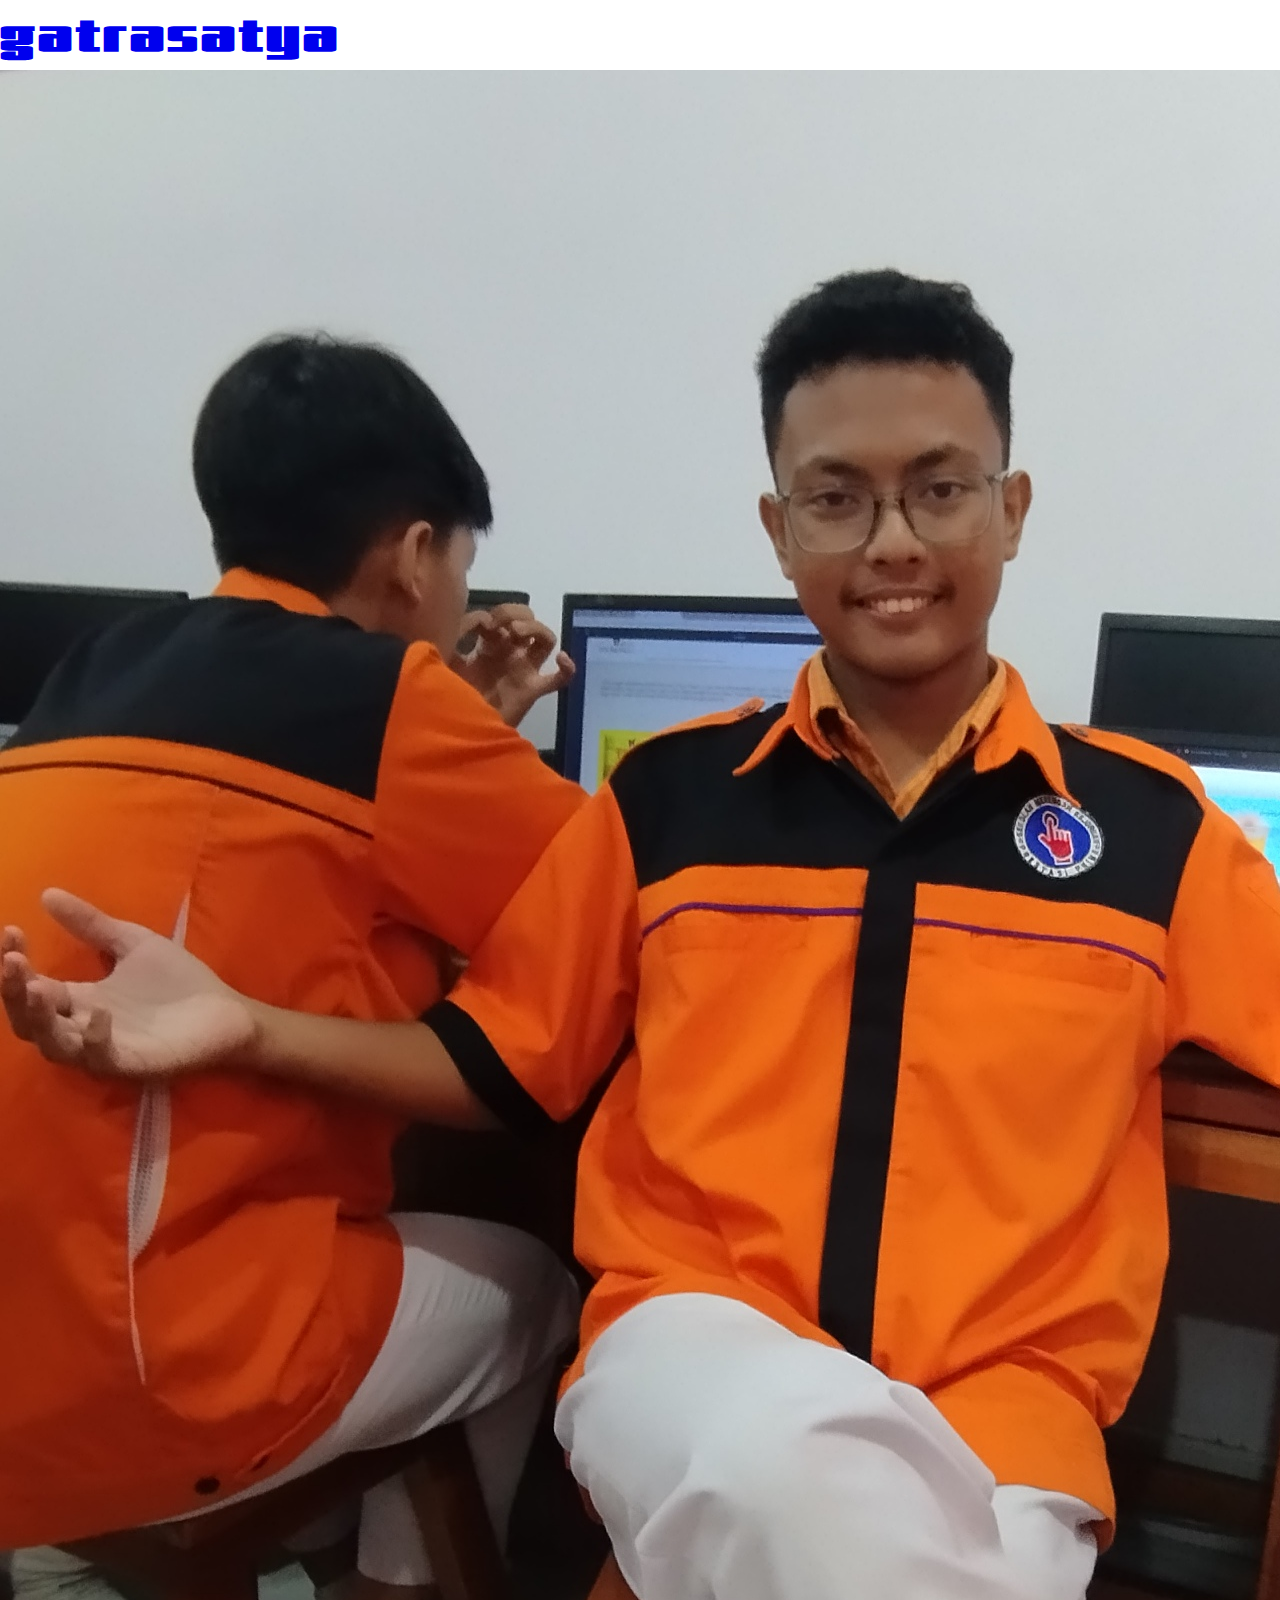
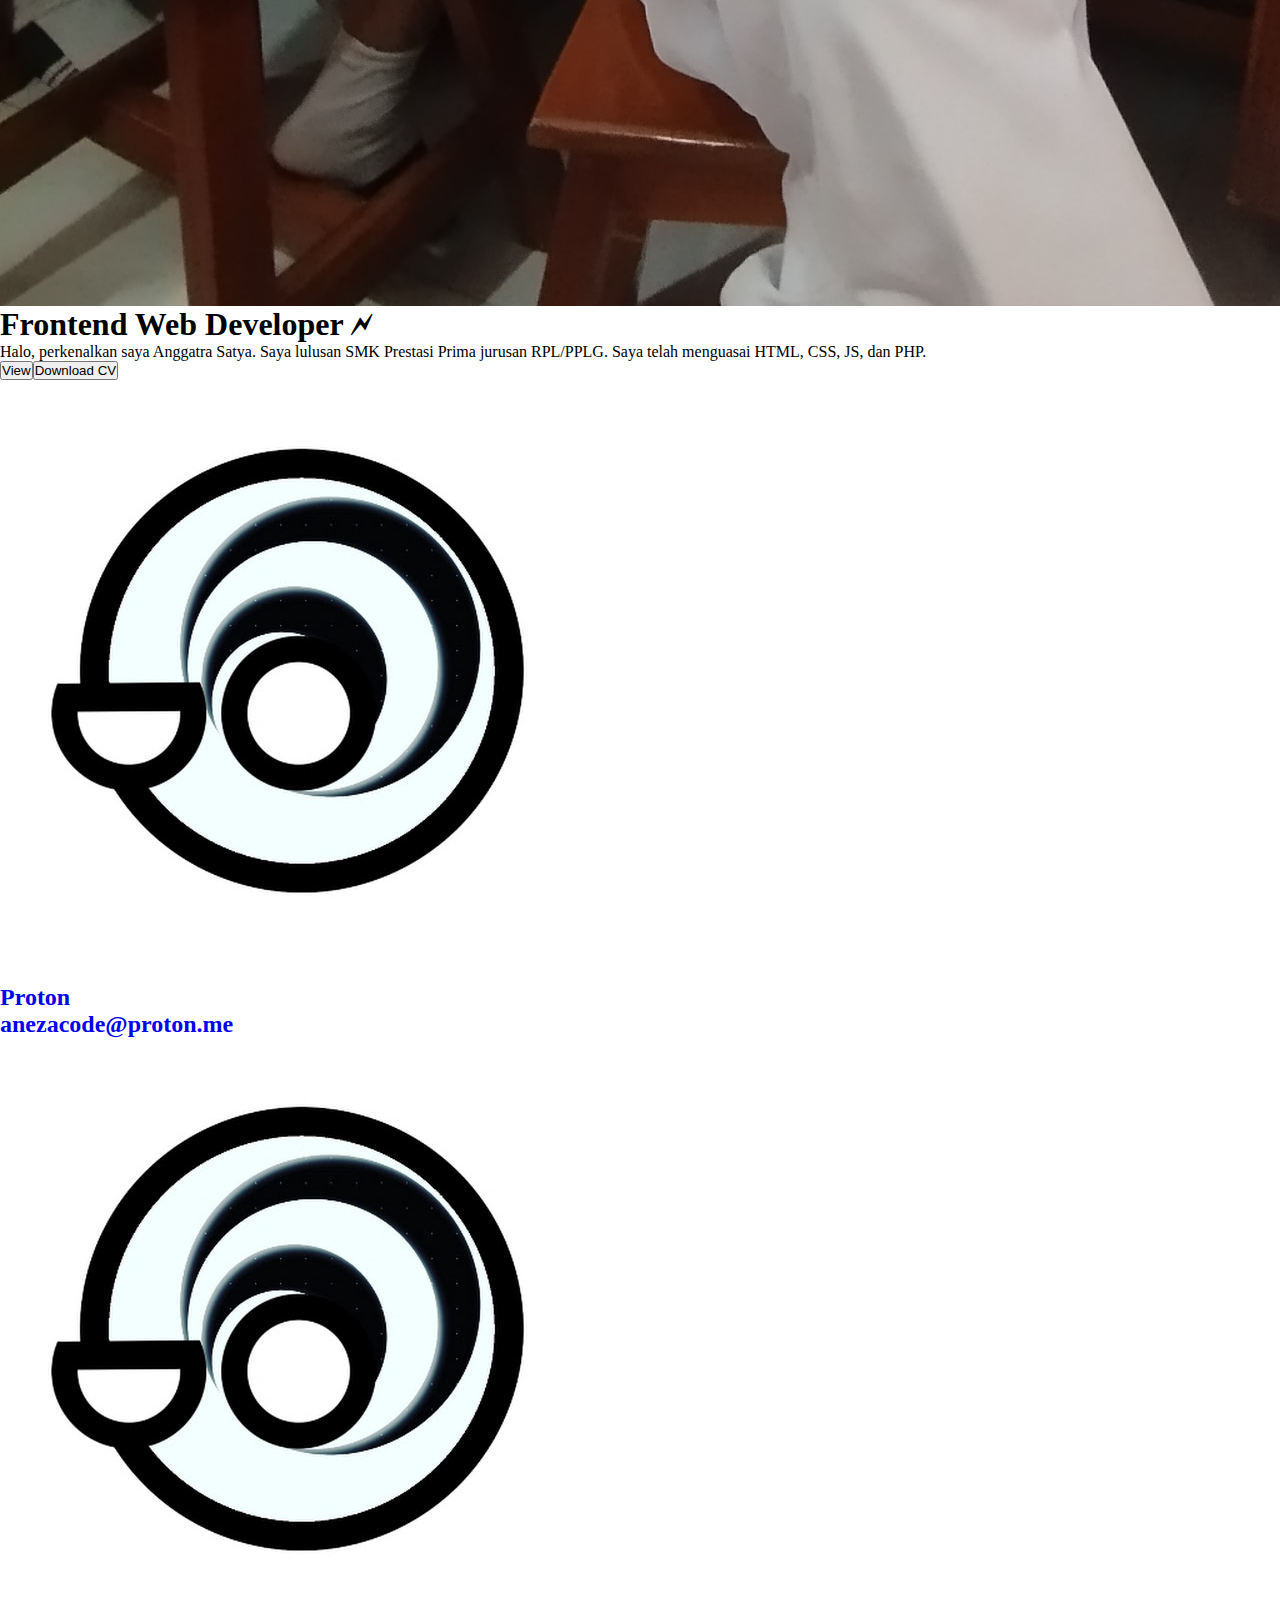
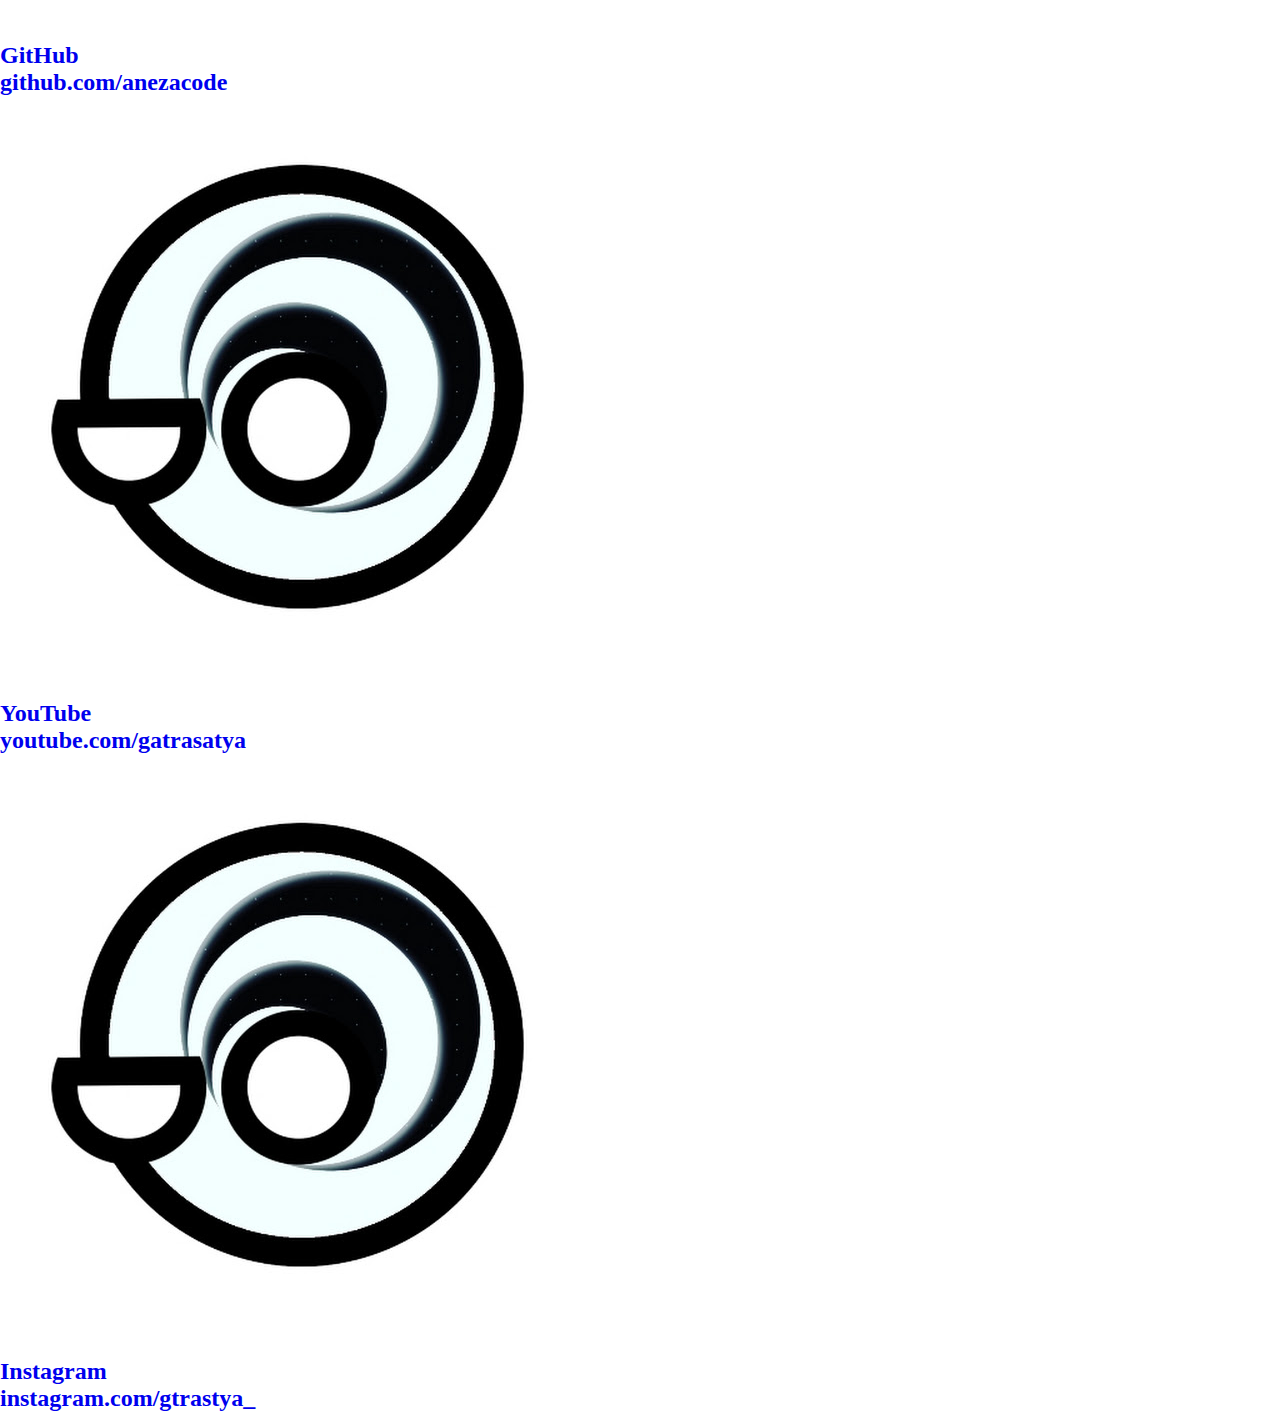
<file: main.html>
<!DOCTYPE html>
<html lang="en">
<head>
    <meta charset="UTF-8" />
    <meta name="viewport" content="width=device-width, initial-scale=1.0" />
    <title>GatraSatya</title>
    <link rel="stylesheet" href="style.css" />
    <link rel="shortcut icon" href="favicon.ico" type="image/x-icon" />
</head>
<body class="main">
    <nav class="navbar">
        <h1 class="logo">
            <a href="#">gatrasatya</a>
        </h1>
    </nav>
    <div class="banner">
        <div class="overlay"></div>
        <div class="content">
            <img class="pfp" src="images/profile.jpg" align="center" />
            <div class="bio">
                <h1>Frontend Web Developer 🗲</h1>
                <p>Halo, perkenalkan saya Anggatra Satya. Saya lulusan SMK Prestasi Prima jurusan RPL/PPLG. Saya telah menguasai HTML, CSS, JS, dan PHP.
                </p>
                <div class="dbtn">
                    <button class="vbtn">View</button><button class="cvbtn">Download CV</button>
                </div>
            </div>
        </div>
    </div>
    <div class="contact">
        <a class="social" href="mailto:anezacode@proton.me" target="_blank">
            <div class="links">
                <img class="hli" src="images/icon.jpg" />
                <h2 class="htt">Proton<br />
                    <span class="htd">anezacode@proton.me</span>
                </h2>
            </div>
        </a>
        <a class="social" href="http://github.com/anezacode" target="_blank">
            <div class="links">
                <img class="hli" src="images/icon.jpg" />
                <h2 class="htt">GitHub<br />
                    <span class="htd">github.com/anezacode</span>
                </h2>
            </div>
        </a>
        <a class="social" href="http://youtube.com/gatrasatya" target="_blank">
            <div class="links">
                <img class="hli" src="images/icon.jpg" />
                <h2 class="htt">YouTube<br />
                    <span class="htd">youtube.com/gatrasatya</span>
                </h2>
            </div>
        </a>
        <a class="social" href="http://instagram.com/gtrastya_" target="_blank">
            <div class="links">
                <img class="hli" src="images/icon.jpg" />
                <h2 class="htt">Instagram<br />
                    <span class="htd">instagram.com/gtrastya_</span>
                </h2>
            </div>
        </a>
    </div>
</body>
<script type="text/javascript" src="script.js"></script>
<script type="text/javascript" src="keydown.js"></script>
</html>
</file>
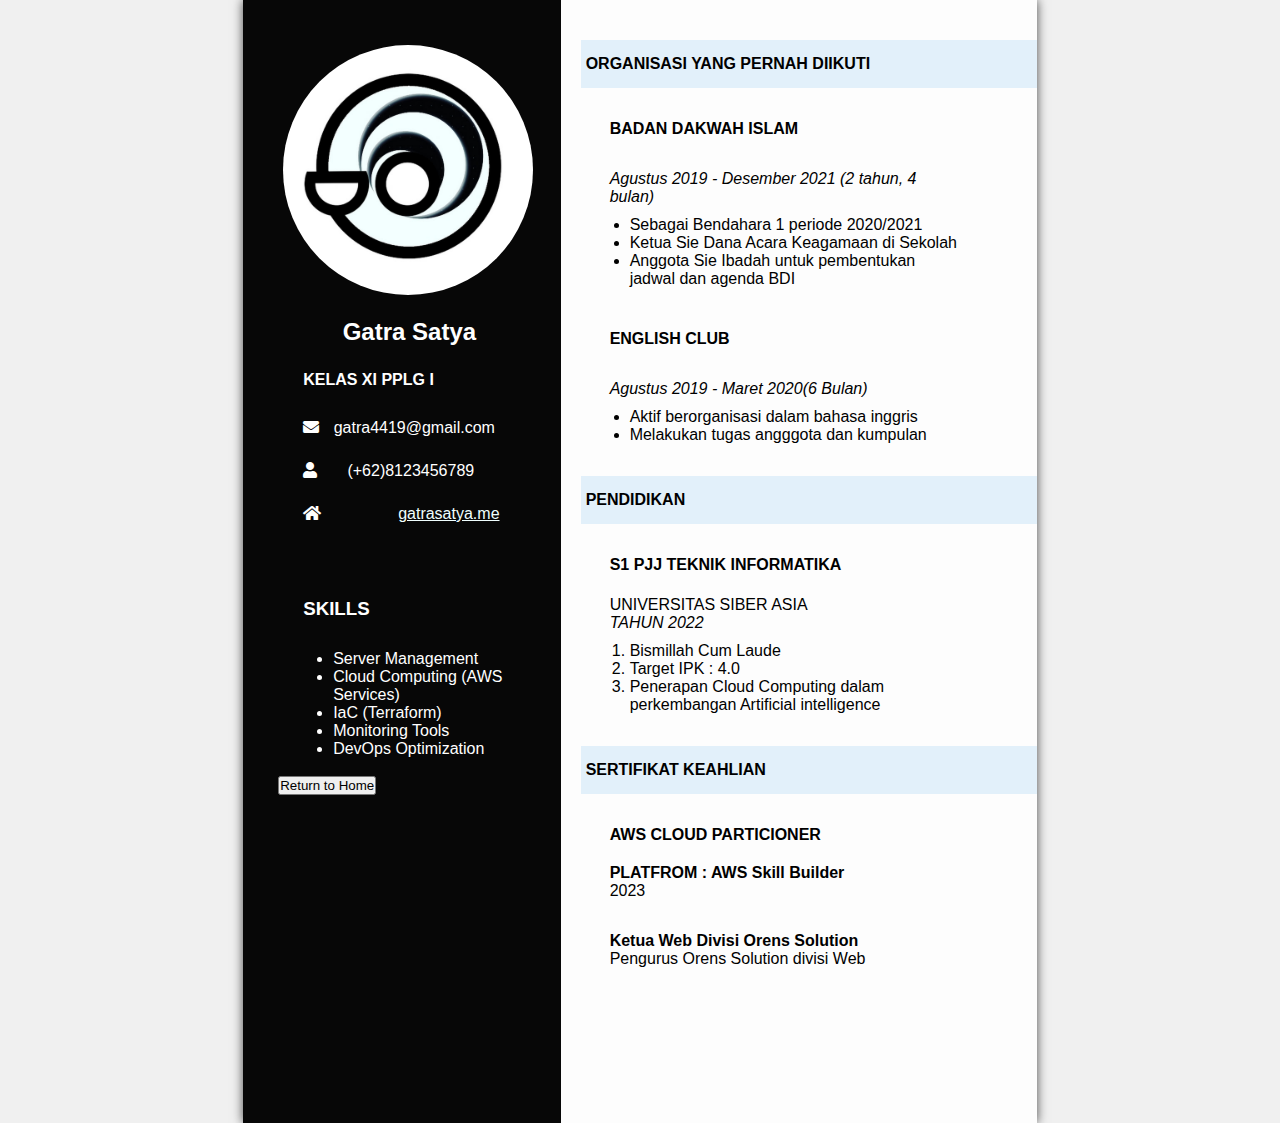
<file: portofolio.html>
<html>
    <!DOCTYPE html>
    <html lang="en">
    <head>
        <meta charset="UTF-8">
        <meta http-equiv="X-UA-Compatible" content="IE=edge">
        <meta name="viewport" content="width=device-width, initial-scale=1.0">
        <title>Portofolio List</title>
        <link rel="stylesheet" href="https://cdnjs.cloudflare.com/ajax/libs/font-awesome/5.15.3/css/all.min.css">
        <link rel="icon" href="favicon.ico" type="image/x-icon" />
        <link href="https://fonts.googleapis.com/css2?family=Poppins:ital,wght@0,100;0,200;0,300;0,400;0,500;0,600;0,700;0,800;0,900;1,100;1,200;1,300;1,400;1,500;1,600;1,700;1,800;1,900&display=swap" rel="stylesheet">
    </head>
    <style>
        * {
   font-family: "Montserrat", sans-serif; 
   margin: 0px;
   padding: 0px;
   box-sizing: border-box;
}

body {
    background-color: #f0f0f0;
}

.container {
    margin: auto;
    display: grid;
    grid-template-columns: 0.35fr 0.65fr;
    width: 200mm;
    height: 190mm;
    overflow: hidden;
    box-shadow: 0px 0px 10px rgba(0, 0, 0, 0.7);
}

img {
    float: left;
    width: 100%;
    max-width: 100%;
    height: 70%;
    display: block;
    margin: 0;
}

.container .card-one {
    background-color: #d0d0d0;
    width: 100%;
    color: rgb(7, 7, 7) ;
    font-size: large;
}

.container .card-two {
    background-color: #F0DCC4;;
    padding: 40px 20px;
    padding-right: 75px;
    color: black;
}

.container .card-two .portofolio {
    margin-top: 250px;
    color: black;
}

.container-port {
    margin: auto;
    display: grid;
    grid-template-columns: 0.40fr 0.60fr;
    width: 210mm;
    height: 297mm;
    overflow: hidden;
    box-shadow: 0px 0px 10px rgba(0, 0, 0, 0.7);
}

.container-port .port-one {
    padding: 40px 20px;
    padding-left: 35px;
    background-color: rgb(7, 7, 7);
    width: 100%;
    color: white;
}

.container-port .port-one .profile {
    display: inline-flex;
    margin-top: 5px;
    margin-bottom: 3px;
    margin-left: 5px;
}

.container-port .port-one .contact {
    margin-top: 30px;
    margin-left: 25px;
}

.container-port .port-one .contact>* {
    width: 100%;
    display: grid;
    grid-template-columns: 0.4fr 0.5fr;
    margin-top: 25px;
}

.container .port-one .contact>* .text {
    text-align: left;
}

.container-port .port-two {
    background-color: #fdfdfd ;
    padding: 40px 20px;
    padding-right: 0px;
    color: black;
}

.container-port .port-two h4 {
    background-color: #e2f0fa;
    margin: 0px;
    padding:15px;
    padding-left: 5px;
    text-align:start;
    font-family: Verdana, Geneva, Tahoma, sans-serif;
}

.container-port .port-two .pendidikan {
    margin-top: 30px; 
    margin-bottom: 20px;
}
.container-port .port-two .sertifikat {
    margin-top: 30px; 
    margin-bottom: 20px;
}
    </style>
    <body>
        <!-- use div for setup layout in web, container port one for left side-->
        <div class="container-port">
            <div class="port-one">
                <div class="profile">
                    <img src="assets/icon.webp" style="width: 250px;height: 250px;border-radius: 100%;">
                </div>
                <h2 style="margin-top: 20px; text-align: center;">Gatra Satya</h2>
                <p style="margin-top: 25px; margin-left: 25px;"><b>KELAS XI PPLG I</b></p>
                <div class="contact">
                    <div>
                        <i class="fas fa-envelope"></i>
                        <div class="text" style="text-align: left;"> gatra4419@gmail.com</div>
                    </div> 
                    <div>
                        <i class="fas fa-user"></i>
                        <div class="text" style="text-align: left;">(+62)8123456789</div>
                    </div>
                    <div>
                        <i class="fas fa-home"></i>
                        <div class="text"><a href="https://s.id/gatrasatya" target="_blank" style="color: azure; text-align: left;">gatrasatya.me</a></div>
                    </div>
                </div>
                
                <div class="skill">
                    <h3 style="margin-top: 75px; margin-bottom: 30px;margin-left: 25px;">SKILLS </h3> 
                    <ul style="margin-left: 55px;">
                        <li>Server Management</li>
                        <li>Cloud Computing (AWS Services)</li>
                        <li>IaC (Terraform)</li>
                        <li>Monitoring Tools</li>
                        <li>DevOps Optimization</li>
                    </ul>
                </div>

                <div><br>
                    <a href="main.html">
                        <button>Return to Home</button>
                    </a>
                </div>
            </div>
                
            <!-- use div for setup layout in web, container port two for right side-->
            <div class="port-two">
                <div class="section">
                    <div>
                        <h4>ORGANISASI YANG PERNAH DIIKUTI</h4>
                    </div>
                    <table>
                        <tr>
                            <th>
                                <!--<img src="image/plane1.jpg" alt="plane" style="align-self:center; width:60px; height:40px; margin-top:25px;">-->
                            </th>
                            <th style="text-align: left;font-weight: normal;">
                                <p style="margin-left: 25px; margin-top: 30px; margin-bottom: 20px;"><b>BADAN DAKWAH ISLAM</b></p></th>
                        </tr>
                        <tr>
                            <th></th>
                            <th style="text-align: left;font-weight: normal;">
                                <p style="margin-left: 25px; margin-top: 10px; padding-right: 70px; margin-bottom: 10px;"><i>Agustus 2019 - Desember 2021 (2 tahun, 4 bulan)</i></p>
                                <ul style="margin-left: 45px; padding-right: 70px; margin-bottom: 10px;">
                                    <li>Sebagai Bendahara 1 periode 2020/2021</li>
                                    <li>Ketua Sie Dana Acara Keagamaan di Sekolah</li>
                                    <li>Anggota Sie Ibadah untuk pembentukan jadwal dan agenda BDI</li>
                                </ul>
                            </th>
                        </tr>
                        <tr>
                            <th>
                                <!--<img src="image/plane1.jpg" alt="plane" style="align-self:center; width:60px; height:40px; margin-top:25px;">-->
                            </th>
                            <th style="text-align: left;font-weight: normal;">
                                <p style="margin-left: 25px; margin-top: 30px; margin-bottom: 20px;"><b>ENGLISH CLUB</b></p></th>
                        </tr>
                        <tr>
                            <th></th>
                            <th style="text-align: left;font-weight: normal;">
                                <p style="margin-left: 25px; margin-top: 10px; padding-right: 70px; margin-bottom: 10px;"><i>Agustus 2019 - Maret 2020(6 Bulan)</i></p>
                                <ul style="margin-left: 45px; padding-right: 50px; margin-bottom: 30px;">
                                    <li>Aktif berorganisasi dalam bahasa inggris</li>
                                    <li>Melakukan tugas angggota dan kumpulan</li>
                                </ul>
                            </th>
                        </tr>
                    </table>
                </div>
                <div class="section">
                    <div>
                        <h4>PENDIDIKAN</h4>
                    </div>
                    <table>
                        <tr>
                            <th>
                              <!--  <img src="image/toga1.jpg" alt="toga" style="align-self: center; width:90px; height:70px; margin-top:15px;">-->
                            </th>
                            <th style="text-align: left;font-weight: normal;">
                                <p style="margin-left: 25px; margin-top: 30px; margin-bottom: 20px;"><b>S1 PJJ TEKNIK INFORMATIKA</b></p></th>
                        </tr>
                        <tr>
                            <th></th>
                            <th style="text-align: left;font-weight: normal;">
                                <p style="margin-left: 25px; margin-bottom: 10px;">UNIVERSITAS SIBER ASIA <br><i>TAHUN 2022</i></p>
                                <ol style="margin-left:45px; padding-right: 70px;margin-bottom: 30px;">
                                    <li>Bismillah Cum Laude</li>
                                    <li>Target IPK : 4.0</li>
                                    <li>Penerapan Cloud Computing dalam perkembangan Artificial intelligence</li>
                                </ol>
                            </th>
                        </tr>
                    </table>
                </div>
                <div class="section">
                    <div>
                        <h4>SERTIFIKAT KEAHLIAN</h4>
                    </div>
                    <table class="keahlian">
                        <tr>
                            <th>
                               <!-- <img src="image/medal.jpg" alt="certifikat" style="width:50px; height:50px;"> -->
                            </th>
                            <th style="text-align: left;font-weight: normal;">
                                <p style="margin-left: 25px; margin-top: 30px; margin-bottom: 20px;"><b>AWS CLOUD PARTICIONER</b></p>
                                <p style="margin-left: 25px; "><b>PLATFROM : AWS Skill Builder</b></p>
                                <p style="margin-left: 25px;">2023</p>
                            </th>
                        </tr>
                        <tr>
                            <th>
                                <!-- <img src="image/medal.jpg" alt="certifikat" style="width:50px; height:50px;"> -->
                            </th>
                            <th style="text-align: left;font-weight: normal;">
                                <p style="margin-left: 25px; margin-top: 30px;"><b>Ketua Web Divisi Orens Solution</b></p>
                                <p style="margin-left: 25px;">Pengurus Orens Solution divisi Web</p>
                            </th>
                        </tr>
                    </table>
                </div>
            </div>
    </body>
</html>
</file>
<file: style.css>
@import "https://fonts.googleapis.com/css2?family=Poppins:ital,wght@0,100;0,200;0,300;0,400;0,500;0,600;0,700;0,800;0,900;1,100;1,200;1,300;1,400;1,500;1,600;1,700;1,800;1,900&display=swap";

@font-face {
    font-family: title;
    src: url('assets/fonts/gajraj-one.ttf');
}

*, html {
    margin: 0;
    padding: 0;
    transition: 0.2s;
    zoom: 1;
}

::selection {
    background-color: #555;
    color: #fff;
}

br, input, button {
    user-select: none;
}

a {
    text-decoration: none;
}

body.index {
    background-color: #111;
    color: #fff;
    text-align: center;
    overflow: hidden;
}

form.form {
    user-select: none;
    justify-self: center;
    position: absolute;
    top: 50%;
    left: 50%;
    transform: translate(-50%, -50%);
}

h1.logo {
    font-family: 'title';
    font-size: 3rem;
    color: #fff;
    letter-spacing: 3px;
    text-transform: lowercase;
    user-select: none;
    outline: none;
    cursor: default;
    animation: glow 2s ease-in-out infinite;
}

div.form-input {
    background-color: #fff;
    justify-self: center;
    width: max-content;
    border-radius: 20px;
    margin-top: 16px;
    cursor: not-allowed;
}

div.form-input input[type="password"] {
    font-family: 'poppins', sans-serif;
    margin-left: 16px;
    margin-right: 4px;
    width: 246px;
    border: none;
    font-size: 16px;
    cursor: not-allowed;
    vertical-align: 0.5px;
    outline: none;
}

div.form-input input[type="password"]:focus {
    border: none;
}

div.form-input input[type="submit"] {
    font-family: 'poppins', sans-serif;
    width: 60px;
    box-shadow: -10px 0px 10px -12px rgba(0,0,0,0.5);
    background-color: #999;
    border-radius: 20px;
    height: 100%;
    padding: 5px 0px;
    font-size: 16px;
    font-weight: 600;
    border: none;
    color: #fff;
    cursor: not-allowed;
    vertical-align: 0.5px;
    outline: none;
}

div.form-input input[type="submit"]:disabled {
    filter: opacity(0.6);
}

body.index noscript {
    color: #555;
    font-size: smaller;
    position: relative;
    font-family: 'poppins', sans-serif;
    top: 42em;
}

@keyframes glow {
    0% {
        text-shadow: 0px 0px 1px #555;
    }

    50% {
        text-shadow: 0px 0px 20px #555;
    }

    100% {
        text-shadow: 0px 0px 1px #555;
    }
}

body._404 {
    background-color: #111;
    color: #fff;
    font-family: 'poppins', sans-serif;
    text-align: center;
}

body._404 div {
    position: absolute;
    top: 50%;
    left: 50%;
    transform: translate(-50%, -50%);
}

p.tip {
    user-select: none;
    font-size: larger;
    color: #555;
}

span.click-return:hover {
    color: #fff;
    cursor: pointer;
}

@media screen and (max-width: 640px) {
    *, html {
        zoom: 0.93;
    }
}
</file>
<file: main/style.css>
@import "https://fonts.googleapis.com/css2?family=Poppins:ital,wght@0,100;0,200;0,300;0,400;0,500;0,600;0,700;0,800;0,900;1,100;1,200;1,300;1,400;1,500;1,600;1,700;1,800;1,900&display=swap";

@font-face {
    font-family: title;
    src: url('../assets/fonts/gajraj-one.ttf');
}

*, html {
    margin: 0;
    padding: 0;
    zoom: 1;
}

::selection {
    background-color: #555;
    color: #fff;
}

br, input, img, button {
    user-select: none;
}

input:focus, button:focus, textarea:focus {
    outline: none;
}

a, button {
    text-decoration: none;
    color: black;
    cursor: pointer;
    user-select: none;
}

body.main {
    background-color: #111;
    font-family: 'poppins', sans-serif;
    overflow-x: hidden;
}

div.banner {
    color: white;
    position: relative;
    z-index: 1;
    background-image: url('../assets/images/img-banner.webp');
    background-repeat: no-repeat;
    background-size: cover;
    background-position: center;
    height: 100vh;
}

div.overlay {
    position: absolute;
    z-index: 2;
    top: 0;
    left: 0;
    width: 100%;
    height: 100%;
    background: rgba(0, 0, 0, 0.5);
}

div.content {
    position: absolute;
    z-index: 3;
    width: 90%;
    top: 50%;
    left: 50%;
    transform: translate(-50%, -50%);
}

header.head {
    position: sticky;
    top: 0;
    z-index: 4;
    width: 90%;
    display: flex;
    justify-self: center;
    justify-content: space-between;
    align-items: center;
    user-select: none;
}

h1.logo {
    font-family: 'title';
    font-size: 1.6rem;
    color: #fff;
    letter-spacing: 3px;
    text-transform: lowercase;
    user-select: none;
    outline: none;
    cursor: pointer;
    text-decoration: none;
    padding: 10px 20px 20px 0;
    animation: glow 2s ease-in-out infinite;
    transition: all 0.2s;
}

@keyframes glow {
    0% {
        text-shadow: 0px 0px 1px #555;
    }

    50% {
        text-shadow: 0px 0px 20px #555;
    }

    100% {
        text-shadow: 0px 0px 1px #555;
    }
}

h1.logo:active {
    filter: opacity(0.8);
}

ul.nav-links {
    display: flex;
    list-style-type: none;
    padding: 0;
    margin: 0;
}

ul.nav-links li:first-child {
    margin-right: 20px;
}

ul.nav-links li a i, ul.nav-links label i {
    color: white;
    font-size: 20px;
    cursor: pointer;
    transition: all 0.2s;
}

ul.nav-links li a i:active, ul.nav-links label i:active {
    filter: opacity(0.8);
}

aside#menu {
    position: fixed;
    top: 0;
    right: -500px;
    width: 200px;
    height: 100%;
    background: #111;
    z-index: 5;
    overflow-y: auto;
    padding-top: 60px;
    border-left: 1px solid #333;
    transition: right 0.5s ease-in-out;
}

aside#menu a, aside#menu p.close-btn {
    padding: 10px 20px;
    text-decoration: none;
    font-size: 25px;
    color: #777;
    display: block;
    text-transform: uppercase;
    transition: color 0.2s ease-in-out;
}

aside#menu a:hover, aside#menu p.close-btn:hover {
    color: #fff;
}

aside#menu a:active, aside#menu p.close-btn:active {
    filter: opacity(0.8);
}

aside#menu p.close-btn {
    position: absolute;
    top: 0;
    font-size: 30px;
    cursor: pointer;
}

input[type="checkbox"]#menu-checkbox {
    display: none;
}

input[type="checkbox"]#menu-checkbox:checked + #menu {
    right: 0;
    transition: right 0.5s ease-in-out;
}

h1.title {
    font-weight: 1000;
    font-size: 3.6rem;
}

p.subtitle {
    font-size: 1.2rem;
    font-weight: 700;
}

p.description {
    font-size: 1.2rem;
}

a.smk-href {
    color: white;
    user-select: text;
    transition: all 0.2s;
}

a.smk-href:hover {
    text-decoration: underline;
    color: #f0f0f0;
}

a.smk-href:active {
    color: #d0d0d0;
}

button.pf-btn, button.cv-btn {
    font-size: 1.2rem;
    padding: 5px 10px;
}

button.pf-btn, button.cv-btn {
    padding: 8px 20px;
    border-radius: 25px;
    margin-top: 20px;
    border: none;
    font-family: 'Poppins', sans-serif;
    font-weight: 600;
    font-size: 1rem;
    cursor: pointer;
    transition: all 0.2s;
    display: inline-block;
}

button.pf-btn {
    background-color: rgba(255, 255, 255, 0.9);
    color: #333;
    margin-right: 10px;
}

button.cv-btn {
    background-color: rgba(128,128,128,0.9);
    color: white;
}

button.pf-btn:hover {
    transform: scale(1.05);
    box-shadow: 0 4px 8px rgba(0,0,0,0.2);
}

button.cv-btn:hover {
    transform: scale(1.05);
    box-shadow: 0 4px 8px rgba(0,0,0,0.2);
}

button.pf-btn:active {
    transform: scale(0.95);
    background-color: rgba(255, 255, 255, 0.7);
}

button.cv-btn:active {
    transform: scale(0.95);
    background-color: rgba(128,128,128,0.7);
}

img.linked {
    margin-top: 20px;
    margin-right: 5px;
    width: 40px;
    height: auto;
    transition: all 0.2s;
}

img.linked:hover {
    filter: brightness(1.2);
    transform: scale(1.05);
    filter: drop-shadow(0 2px 4px rgba(0,0,0,0.3));
}

img.linked:active {
    transform: scale(0.95);
    opacity: 0.8;
}

footer.foot {
    text-align: center;
    width: 100%;
    z-index: 4;
    position: absolute;
    bottom: 0;
}

div.attribute {
    padding: 10px 0 10px 0;
    width: 100%;
    background-color: #111;
    color: white;
    border-top: 1px solid #333;
    user-select: none;
}

div.attribute div {
    justify-content: space-between;
    justify-self: center;
    width: 90%;
    display: flex;
    font-size: 16px;
}

div.attribute p, div.attribute h5 {
    vertical-align: middle;
}

i.fa-brands {
    margin-right: 5px;
}


@media screen and (max-width: 640px) {
    div.content {
        zoom: 0.80;
    }

    footer.foot {
        zoom: 0.80;
    }
}
</file>
<file: main/about/style.css>
@import "https://fonts.googleapis.com/css2?family=Poppins:ital,wght@0,100;0,200;0,300;0,400;0,500;0,600;0,700;0,800;0,900;1,100;1,200;1,300;1,400;1,500;1,600;1,700;1,800;1,900&display=swap";

@font-face {
    font-family: title;
    src: url('../../assets/fonts/gajraj-one.ttf');
}

*, html {
    margin: 0;
    padding: 0;
    zoom: 1;
}

::selection {
    background-color: #555;
    color: #fff;
}

br, input, img, button {
    user-select: none;
}

input:focus, button:focus, textarea:focus {
    outline: none;
}

a, button {
    text-decoration: none;
    color: black;
    cursor: pointer;
    user-select: none;
}

body.about {
    font-family: 'poppins', sans-serif;
    overflow-x: hidden;
}

div.banner {
    background-color: #111;
}


header.head {
    position: sticky;
    top: 0;
    z-index: 4;
    width: 90%;
    display: flex;
    justify-self: center;
    justify-content: space-between;
    align-items: center;
    user-select: none;
}

h1.logo {
    font-family: 'title';
    font-size: 1.6rem;
    color: #fff;
    letter-spacing: 3px;
    text-transform: lowercase;
    user-select: none;
    outline: none;
    cursor: pointer;
    text-decoration: none;
    padding: 10px 20px 20px 0;
    animation: glow 2s ease-in-out infinite;
    transition: all 0.2s;
}

@keyframes glow {
    0% {
        text-shadow: 0px 0px 1px #555;
    }

    50% {
        text-shadow: 0px 0px 20px #555;
    }

    100% {
        text-shadow: 0px 0px 1px #555;
    }
}

h1.logo:active {
    filter: opacity(0.8);
}
ul.nav-links {
    display: flex;
    list-style-type: none;
    padding: 0;
    margin: 0;
}

ul.nav-links li:first-child {
    margin-right: 20px;
}

ul.nav-links li a i, ul.nav-links label i {
    color: white;
    font-size: 20px;
    cursor: pointer;
    transition: all 0.2s;
}

ul.nav-links li a i:active, ul.nav-links label i:active {
    filter: opacity(0.8);
}

aside#menu {
    position: fixed;
    top: 0;
    right: -500px;
    width: 200px;
    height: 100%;
    background: #111;
    z-index: 5;
    overflow-y: auto;
    padding-top: 60px;
    border-left: 1px solid #333;
    transition: right 0.5s ease-in-out;
}

aside#menu a, aside#menu p.close-btn {
    padding: 10px 20px;
    text-decoration: none;
    font-size: 25px;
    color: #777;
    display: block;
    text-transform: uppercase;
    transition: color 0.2s ease-in-out;
}

aside#menu a:hover, aside#menu p.close-btn:hover {
    color: #fff;
}

aside#menu a:active, aside#menu p.close-btn:active {
    filter: opacity(0.8);
}

aside#menu p.close-btn {
    position: absolute;
    top: 0;
    font-size: 30px;
    cursor: pointer;
}

input[type="checkbox"]#menu-checkbox {
    display: none;
}

input[type="checkbox"]#menu-checkbox:checked + #menu {
    right: 0;
    transition: right 0.5s ease-in-out;
}

div.content {
    width: 90%;
    justify-self: center;
}

div.content h1 {
    margin: 20px;
    text-align: center;
    font-size: 32px;
}

div.profile {
    display: flex;
    align-items: center;
}

div.profile-img img{
    width: 100%;
    height: auto;
}

div.profile-tx {
    align-items: center;
}

footer.foot {
    padding: 10px 0 10px 0;
    width: 100%;
    background-color: #111;
    color: white;
    border-top: 1px solid #333;
    user-select: none;
    position: relative;
    bottom: 0;
}

footer.foot div {
    justify-content: space-between;
    justify-self: center;
    width: 90%;
    display: flex;
    font-size: 16px;
}

footer.foot p, footer.foot h5 {
    vertical-align: middle;
}

i.fa-brands {
    margin-right: 5px;
}

@media screen and (max-width: 640px) {
    div.content {
        zoom: 0.90;
    }

    div.profile {
        flex-wrap: wrap;
    }

    footer.foot {
        zoom: 0.80;
    }
}


@media screen and (max-width: 420px) {
    div.content {
        zoom: 0.80;
    }
}
</file>
<file: main/contact/style.css>
@import "https://fonts.googleapis.com/css2?family=Poppins:ital,wght@0,100;0,200;0,300;0,400;0,500;0,600;0,700;0,800;0,900;1,100;1,200;1,300;1,400;1,500;1,600;1,700;1,800;1,900&display=swap";

@font-face {
    font-family: title;
    src: url('../../assets/fonts/gajraj-one.ttf');
}

*, html {
    margin: 0;
    padding: 0;
    zoom: 1;
}

::selection {
    background-color: #555;
    color: #fff;
}

br, input, img, button {
    user-select: none;
}

input:focus, button:focus, textarea:focus {
    outline: none;
}

a, button {
    text-decoration: none;
    color: black;
    cursor: pointer;
    user-select: none;
}

body.contact {
    font-family: 'poppins', sans-serif;
    overflow-x: hidden;
}

div.banner {
    background-color: #111;
}

header.head {
    position: sticky;
    top: 0;
    z-index: 4;
    width: 90%;
    display: flex;
    justify-self: center;
    justify-content: space-between;
    align-items: center;
    user-select: none;
}

h1.logo {
    font-family: 'title';
    font-size: 1.6rem;
    color: #fff;
    letter-spacing: 3px;
    text-transform: lowercase;
    user-select: none;
    outline: none;
    cursor: pointer;
    text-decoration: none;
    padding: 10px 20px 20px 0;
    animation: glow 2s ease-in-out infinite;
    transition: all 0.2s;
}

@keyframes glow {
    0% {
        text-shadow: 0px 0px 1px #555;
    }

    50% {
        text-shadow: 0px 0px 20px #555;
    }

    100% {
        text-shadow: 0px 0px 1px #555;
    }
}

h1.logo:active {
    filter: opacity(0.8);
}
ul.nav-links {
    display: flex;
    list-style-type: none;
    padding: 0;
    margin: 0;
}

ul.nav-links li:first-child {
    margin-right: 20px;
}

ul.nav-links li a i, ul.nav-links label i {
    color: white;
    font-size: 20px;
    cursor: pointer;
    transition: all 0.2s;
}

ul.nav-links li a i:active, ul.nav-links label i:active {
    filter: opacity(0.8);
}

aside#menu {
    position: fixed;
    top: 0;
    right: -500px;
    width: 200px;
    height: 100%;
    background: #111;
    z-index: 5;
    overflow-y: auto;
    padding-top: 60px;
    border-left: 1px solid #333;
    transition: right 0.5s ease-in-out;
}

aside#menu a, aside#menu p.close-btn {
    padding: 10px 20px;
    text-decoration: none;
    font-size: 25px;
    color: #777;
    display: block;
    text-transform: uppercase;
    transition: color 0.2s ease-in-out;
}

aside#menu a:hover, aside#menu p.close-btn:hover {
    color: #fff;
}

aside#menu a:active, aside#menu p.close-btn:active {
    filter: opacity(0.8);
}

aside#menu p.close-btn {
    position: absolute;
    top: 0;
    font-size: 30px;
    cursor: pointer;
}

input[type="checkbox"]#menu-checkbox {
    display: none;
}

input[type="checkbox"]#menu-checkbox:checked + #menu {
    right: 0;
    transition: right 0.5s ease-in-out;
}

div.content {
    width: 90%;
    justify-self: center;
}

div.content h1 {
    margin: 20px;
    text-align: center;
    font-size: 32px;
}

form#form {
    display: block;
    text-align: center;
}

input.item, textarea.mess {
    width: 95%;
    max-width: 440px;
    padding: 5px;
    margin: 5px 0;
    border-radius: 5px;
    border: 1px solid rgba(20, 20, 20, 0.4);
    font-family: 'poppins', sans-serif;
}

input.item:hover, textarea.mess:hover {
    border: 1px solid black;
    box-shadow: 0 2px 5px rgba(0, 0, 0, 0.1);
}

input.item:focus, textarea.mess:focus {
    border: 1px solid black;
    box-shadow: 0 2px 5px rgba(0, 0, 0, 0.1);
}

textarea.mess {
    resize: vertical;
    height: 160px;
    min-height: 60px;
    max-height: 400px;
}

button[type='submit'].submission {
    width: 90%;
    max-width: 450px;
    padding: 10px 0;
    border: 1px solid #333;
    border-radius: 5px;
    background-color: #333;
    color: white;
    font-family: 'poppins', sans-serif;
    font-size: 15px;
    transition: 0.2s;
}

button[type='submit'].submission:hover {
    background-color: darkslategray;
}

button[type='submit'].submission:active{
    transform: scale(0.95);
}

span#warns {
    color: rgb(255, 0, 0);
    display: none;
    margin-bottom: 15px;
}

div.catch {
    display: none;
    text-align: center;
    background-color: rgba(60, 60, 60, 0.1);
    border: 1px solid rgba(0, 0, 0, 0.2);
    border-radius: 10px;
    box-shadow: 0 2px 5px rgba(0, 0, 0, 0.1);
    border-left: 5px solid rgb(60, 60, 60);
    max-width: 440px;
    padding: 10px;
    justify-self: center;
    z-index: 6;
    animation: fadeIn 0.5s ease-out;
}

div.catch h3 {
    font-weight: bold;
    margin-bottom: 10px;
    color: rgb(60,60,60);
}

div.catch p {
    font-size: 14px;
    color: #555;
    line-height: 1.5;
}

@keyframes fadeIn {
    from { opacity: 0; transform: translate(-50%, -60%); }
    to { opacity: 1; transform: translate(-50%, -50%); }
}

p.text-header {
    font-size: 3rem;
    font-weight: bold;
    margin-top: -20px;
}

section.connect-with-me {
    width: auto;
    display: flex;
    align-items: center;
    justify-self: center;
}

img.linked {
    background-color: #111;
    padding: 5px;
    border-radius: 5px;
    margin-top: 10px;
    margin-right: 5px;
    width: 40px;
    height: auto;
    transition: all 0.2s;
}

img.linked:hover {
    filter: brightness(1.2);
    transform: scale(1.05);
    filter: drop-shadow(0 2px 4px rgba(0,0,0,0.3));
}

img.linked:active {
    transform: scale(0.95);
    opacity: 0.8;
}

footer.foot {
    padding: 10px 0 10px 0;
    width: 100%;
    background-color: #111;
    color: white;
    border-top: 1px solid #333;
    user-select: none;
    position: absolute;
    bottom: 0;
}

footer.foot div {
    justify-content: space-between;
    justify-self: center;
    width: 90%;
    display: flex;
    font-size: 16px;
}

footer.foot p, footer.foot h5 {
    vertical-align: middle;
}

textarea.mess {
    scrollbar-width: thin;
    scrollbar-color: #111 #fff;
}

i.fa-brands {
    margin-right: 5px;
}

@media screen and (max-width: 640px) {
    div.content {
        zoom: 0.90;
    }

    footer.foot {
        zoom: 0.80;
    }
}

@media screen and (max-width: 420px) {
    div.content {
        zoom: 0.80;
    }
}
</file>
<file: main/project/style.css>
@import "https://fonts.googleapis.com/css2?family=Poppins:ital,wght@0,100;0,200;0,300;0,400;0,500;0,600;0,700;0,800;0,900;1,100;1,200;1,300;1,400;1,500;1,600;1,700;1,800;1,900&display=swap";

@font-face {
    font-family: title;
    src: url('../../assets/fonts/gajraj-one.ttf');
}

*, html {
    margin: 0;
    padding: 0;
    zoom: 1;
}

::selection {
    background-color: #555;
    color: #fff;
}

br, input, img, button {
    user-select: none;
}

input:focus, button:focus, textarea:focus {
    outline: none;
}

a, button {
    text-decoration: none;
    color: black;
    cursor: pointer;
    user-select: none;
}

body.project {
    font-family: 'poppins', sans-serif;
    overflow-x: hidden;
}

div.banner {
    background-color: #111;
}

header.head {
    position: sticky;
    top: 0;
    z-index: 4;
    width: 90%;
    display: flex;
    justify-self: center;
    justify-content: space-between;
    align-items: center;
    user-select: none;
}

h1.logo {
    font-family: 'title';
    font-size: 1.6rem;
    color: #fff;
    letter-spacing: 3px;
    text-transform: lowercase;
    user-select: none;
    outline: none;
    cursor: pointer;
    text-decoration: none;
    padding: 10px 20px 20px 0;
    animation: glow 2s ease-in-out infinite;
    transition: all 0.2s;
}

@keyframes glow {
    0% {
        text-shadow: 0px 0px 1px #555;
    }

    50% {
        text-shadow: 0px 0px 20px #555;
    }

    100% {
        text-shadow: 0px 0px 1px #555;
    }
}

h1.logo:active {
    filter: opacity(0.8);
}
ul.nav-links {
    display: flex;
    list-style-type: none;
    padding: 0;
    margin: 0;
}

ul.nav-links li:first-child {
    margin-right: 20px;
}

ul.nav-links li a i, ul.nav-links label i {
    color: white;
    font-size: 20px;
    cursor: pointer;
    transition: all 0.2s;
}

ul.nav-links li a i:active, ul.nav-links label i:active {
    filter: opacity(0.8);
}

aside#menu {
    position: fixed;
    top: 0;
    right: -500px;
    width: 200px;
    height: 100%;
    background: #111;
    z-index: 5;
    overflow-y: auto;
    padding-top: 60px;
    border-left: 1px solid #333;
    transition: right 0.5s ease-in-out;
}

aside#menu a, aside#menu p.close-btn {
    padding: 10px 20px;
    text-decoration: none;
    font-size: 25px;
    color: #777;
    display: block;
    text-transform: uppercase;
    transition: color 0.2s ease-in-out;
}

aside#menu a:hover, aside#menu p.close-btn:hover {
    color: #fff;
}

aside#menu a:active, aside#menu p.close-btn:active {
    filter: opacity(0.8);
}

aside#menu p.close-btn {
    position: absolute;
    top: 0;
    font-size: 30px;
    cursor: pointer;
}

input[type="checkbox"]#menu-checkbox {
    display: none;
}

input[type="checkbox"]#menu-checkbox:checked + #menu {
    right: 0;
    transition: right 0.5s ease-in-out;
}

div.content {
    width: 90%;
    justify-self: center;
}

div.content h1 {
    margin: 20px;
    text-align: center;
    font-size: 32px;
}

div.project {
    margin: 10px;
}

div.project h2 {
    margin: 10px 0;
}

div.project-web, div.project-game, div.project-contri {
    display: grid;
    grid-template-columns: repeat(3, minmax(160px, 1fr));
    grid-gap: 10px;
}

div.project-main-box {
    background-size: cover;
    background-position: center 0px;
    width: 100%;
    height: 600px;
    position: relative;
    margin-bottom: 20px;
    border: 1px solid #ccc;
    border-radius: 10px;
    transition: all 0.3s ease;
    overflow: hidden;
}

div.project-main-box::before {
    content: "";
    position: absolute;
    top: 0;
    left: 0;
    width: 100%;
    height: 100%;
    background: rgba(0, 0, 0, 0.1);
}

div.project-box {
    background-size: cover;
    background-position: center;
    width: 100%;
    height: 300px;
    position: relative;
    margin-bottom: 10px;
    border: 1px solid #ccc;
    border-radius: 10px;
    transition: all 0.3s ease;
    overflow: hidden;
}

p.desc {
    display: none;
    color: #ddd;
}

div.project-main-box:hover p.desc,
div.project-box:hover p.desc {
    display: block;
}

/* img project start */

div.project-main-box {
    background-image: url('../../assets/images/stuffs/1.jpg');
}

div.kelas {
    background-image: url('../../assets/images/stuffs/1.jpg');
}

div.buku-tamu {
    background-image: url('../../assets/images/stuffs/2.jpg');
}

div.get-out {
    background-image: url('../../assets/images/stuffs/3.jpg');
}

div.farwards {
    background-image: url('../../assets/images/stuffs/4.jpg');
}

/* img project end */

div.buku-tamu::before {
    content: "";
    position: absolute;
    top: 0;
    left: 0;
    width: 100%;
    height: 100%;
    background: rgba(0, 0, 0, 0.1);
}


div.project-main-box:hover, div.project-box:hover {
    box-shadow: 0 5px 15px rgba(0,0,0,0.3);
}

div.project-main-box:active, div.project-box:active {
    transform: scale(0.95);
    filter: brightness(0.9);
}
div.project-text {
    background-color: rgba(0, 0, 0, 0.5);
    color: white;
    position: absolute;
    bottom: 0;
    left: 0;
    width: 100%;
    padding: 15px;
    justify-content: space-between;
    align-items: center;
    transition: all 0.3s ease;
}

div.project-text h2,
div.project-text span, div.project-text p {
    width: 90%;
}

div.project-main-box:hover div.project-text,
div.project-box:hover div.project-text {
    padding-bottom: 20px;
}

footer.foot {
    padding: 10px 0 10px 0;
    width: 100%;
    background-color: #111;
    color: white;
    border-top: 1px solid #333;
    user-select: none;
    position: relative;
    bottom: 0;
}

footer.foot div {
    justify-content: space-between;
    justify-self: center;
    width: 90%;
    display: flex;
    font-size: 16px;
}

footer.foot p, footer.foot h5 {
    vertical-align: middle;
}

i.fa-brands {
    margin-right: 5px;
}

@media screen and (max-width: 1240px) {
    
    div.project-web, div.project-game {
        grid-template-columns: repeat(2, minmax(160px, 1fr));
    }

    div.project-box p.desc {
        display: block;
    }

    div.project-text {
        font-size: small;
    }
}

@media screen and (max-width: 640px) {
    div.content {
        zoom: 0.90;
    }

    div.project-main-box {
        height: 300px;
    }
    
    div.project-web, div.project-game {
        grid-template-columns: repeat(1, 1fr);
    }

    footer.foot {
        position: relative;
        zoom: 0.80;
    }
}

@media screen and (max-width: 420px) {
    div.content {
        zoom: 0.80;
    }
}
</file>
<file: main/about/cv/style.css>
* {
    font-family: 'Poppins', sans-serif;
    margin: 0;
    padding: 0;
    box-sizing: border-box;
}

body {
    background-color: #f0f0f0;
}

a {
    text-decoration: none;
    color: white;
}

.container-port {
    margin: auto;
    display: grid;
    grid-template-columns: 0.40fr 0.60fr;
    /* Kertas A4 */
    width: 210mm;
    height: 297mm;
    overflow: hidden;
    box-shadow: 0 0 10px rgba(0, 0, 0, 0.7);
}

.bi {
    padding-right: 10px;
    vertical-align: middle;
}

.port-one {
    background-color: rgb(10, 10, 10);
    color: white;
    display: flex;
    flex-direction: column;
    gap: 20px;
    /* align-items: center; */
}

.profile {
    margin: 40px 0 0 0;
    padding: 10px 0;
    display: flex;
    align-items: center;
    justify-content: center;
}

.profile img {
    width: 200px;
    height: 200px;
    border-radius: 50%;
}

.username {
    text-align: center;
    font-weight: bold;
    padding: 10px 0;
}

.username p {
    margin-top: 10px;
}

.contact {
    padding: 10px 20px;
}

.contact div {
    text-align: left;
    line-height: 2;
}

.skill {
    padding: 10px 20px;
}

.skill ul {
    text-align: left;
    margin: 0 20px;
    line-height: 2;
}

.btn {
    padding: 10px 20px;
    text-align: center;
}

.btn-back {
    margin: 10px 0;
    border: none;
    font-size: 20px;
    cursor: pointer;
}

.port-two {
    background-color: #fdfdfd;
    padding: 40px 20px;
    padding-right: 0;
    color: black;
}

.port-two h4 {
    background-color: #cccccc;
    padding: 10px;
    text-align: start;  
    margin-bottom: 15px;
}
.section {
    margin: 20px 0;
}
.section table {
    width: 100%;
}
.section table th, .section table td {
    padding: 10px;
}
.section table ul {
    margin-left: 20px;
}
</file>
